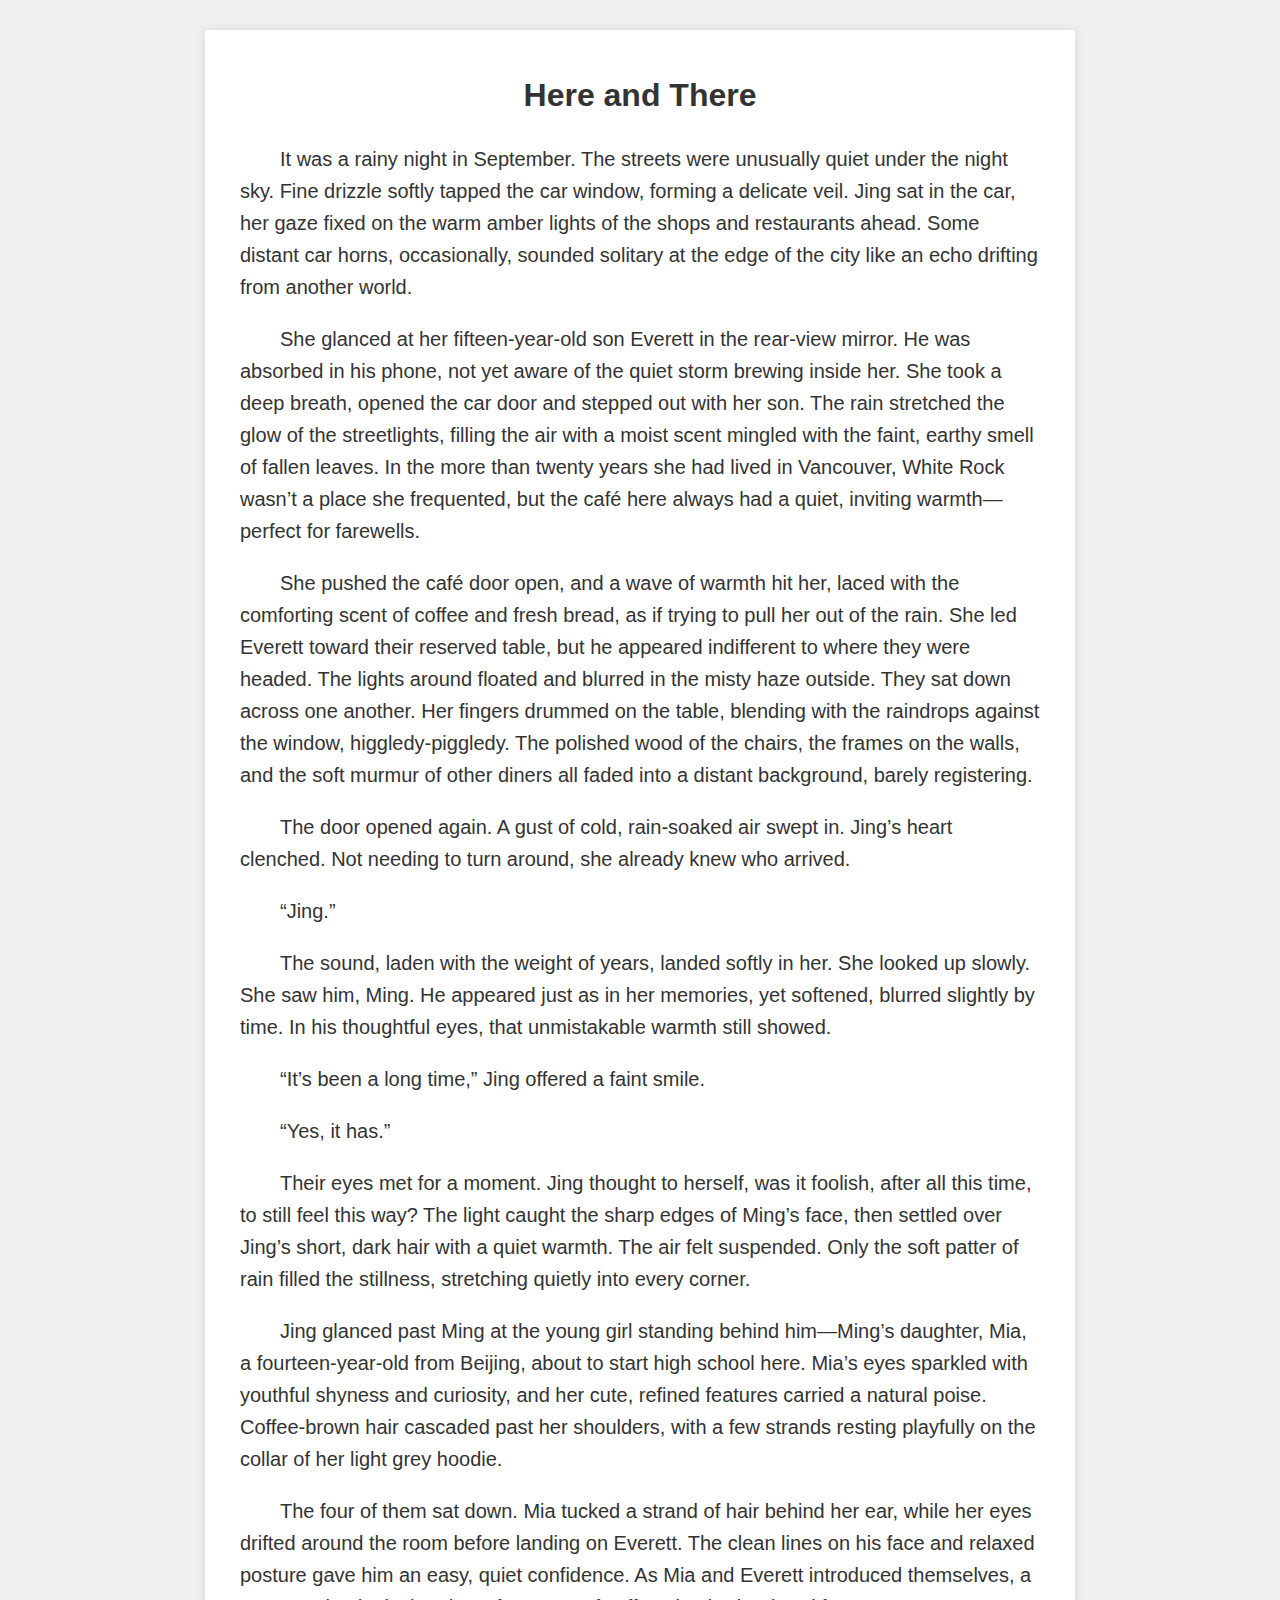
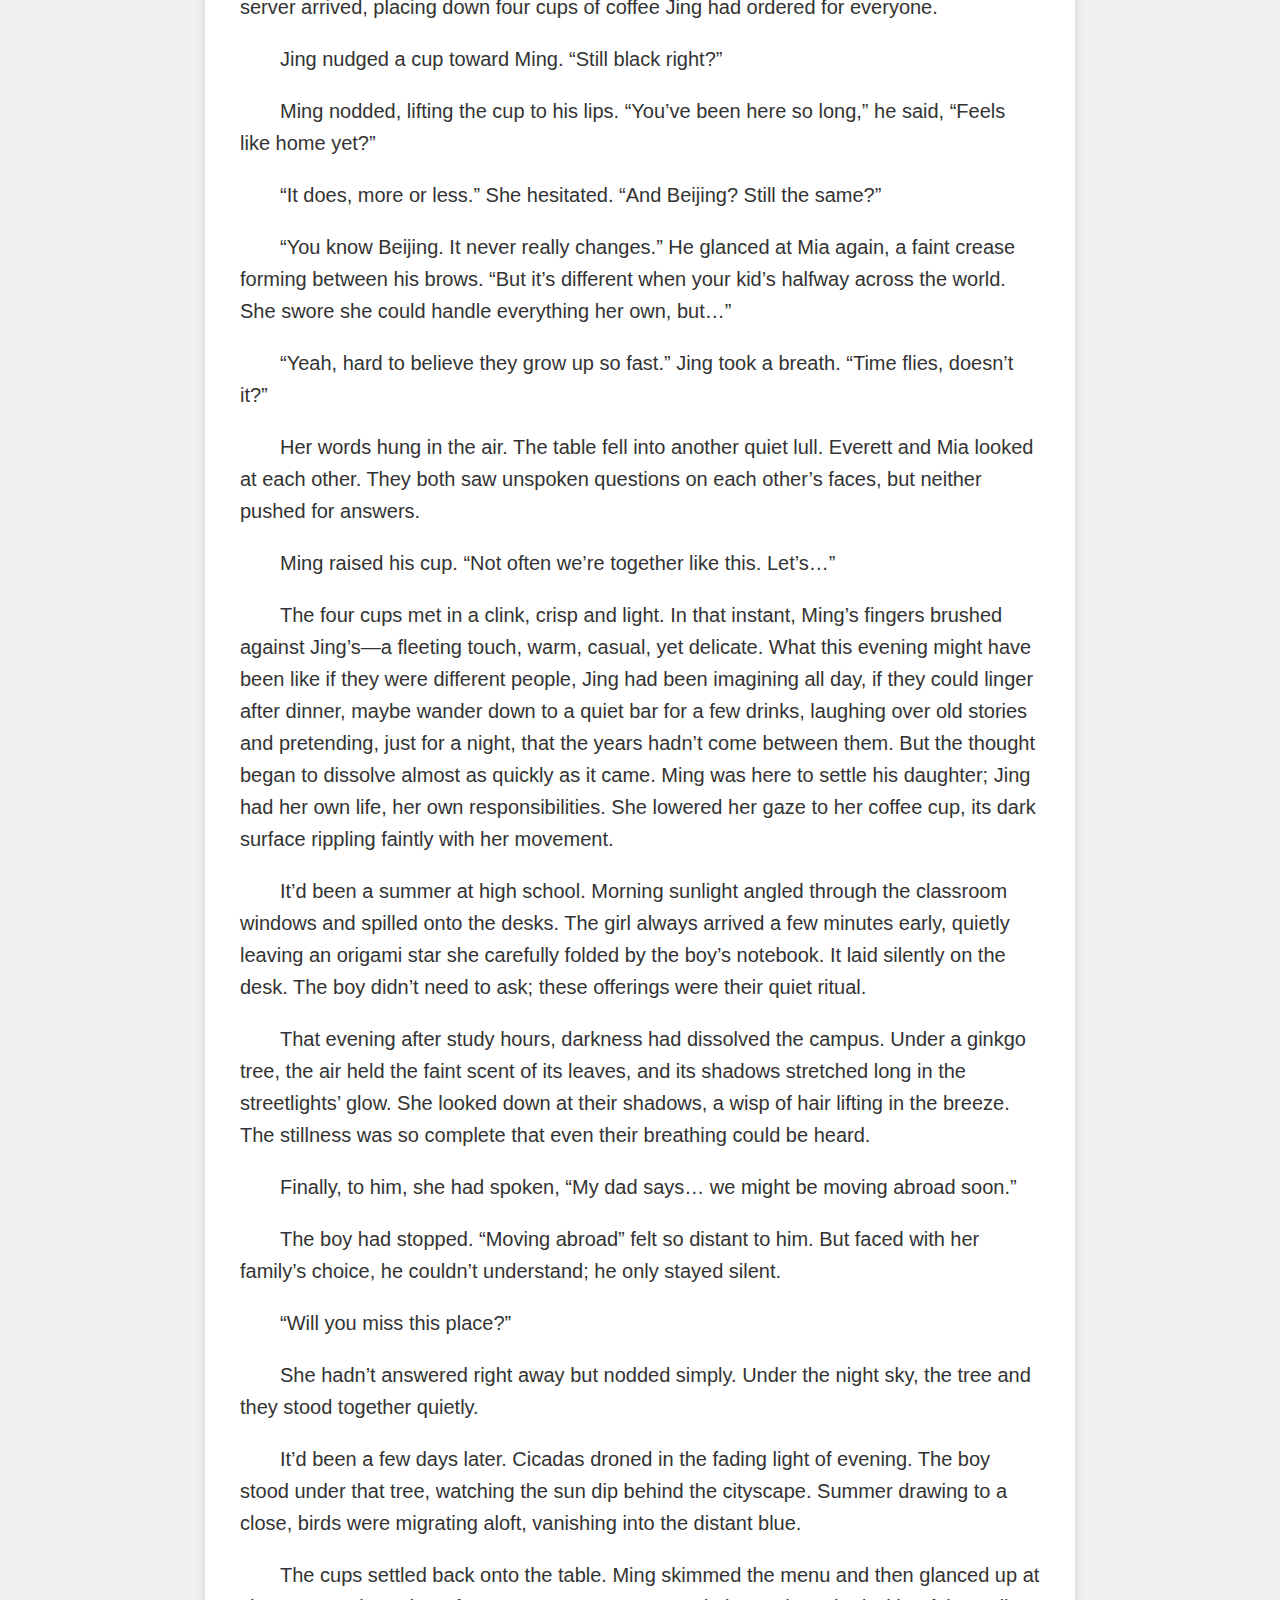
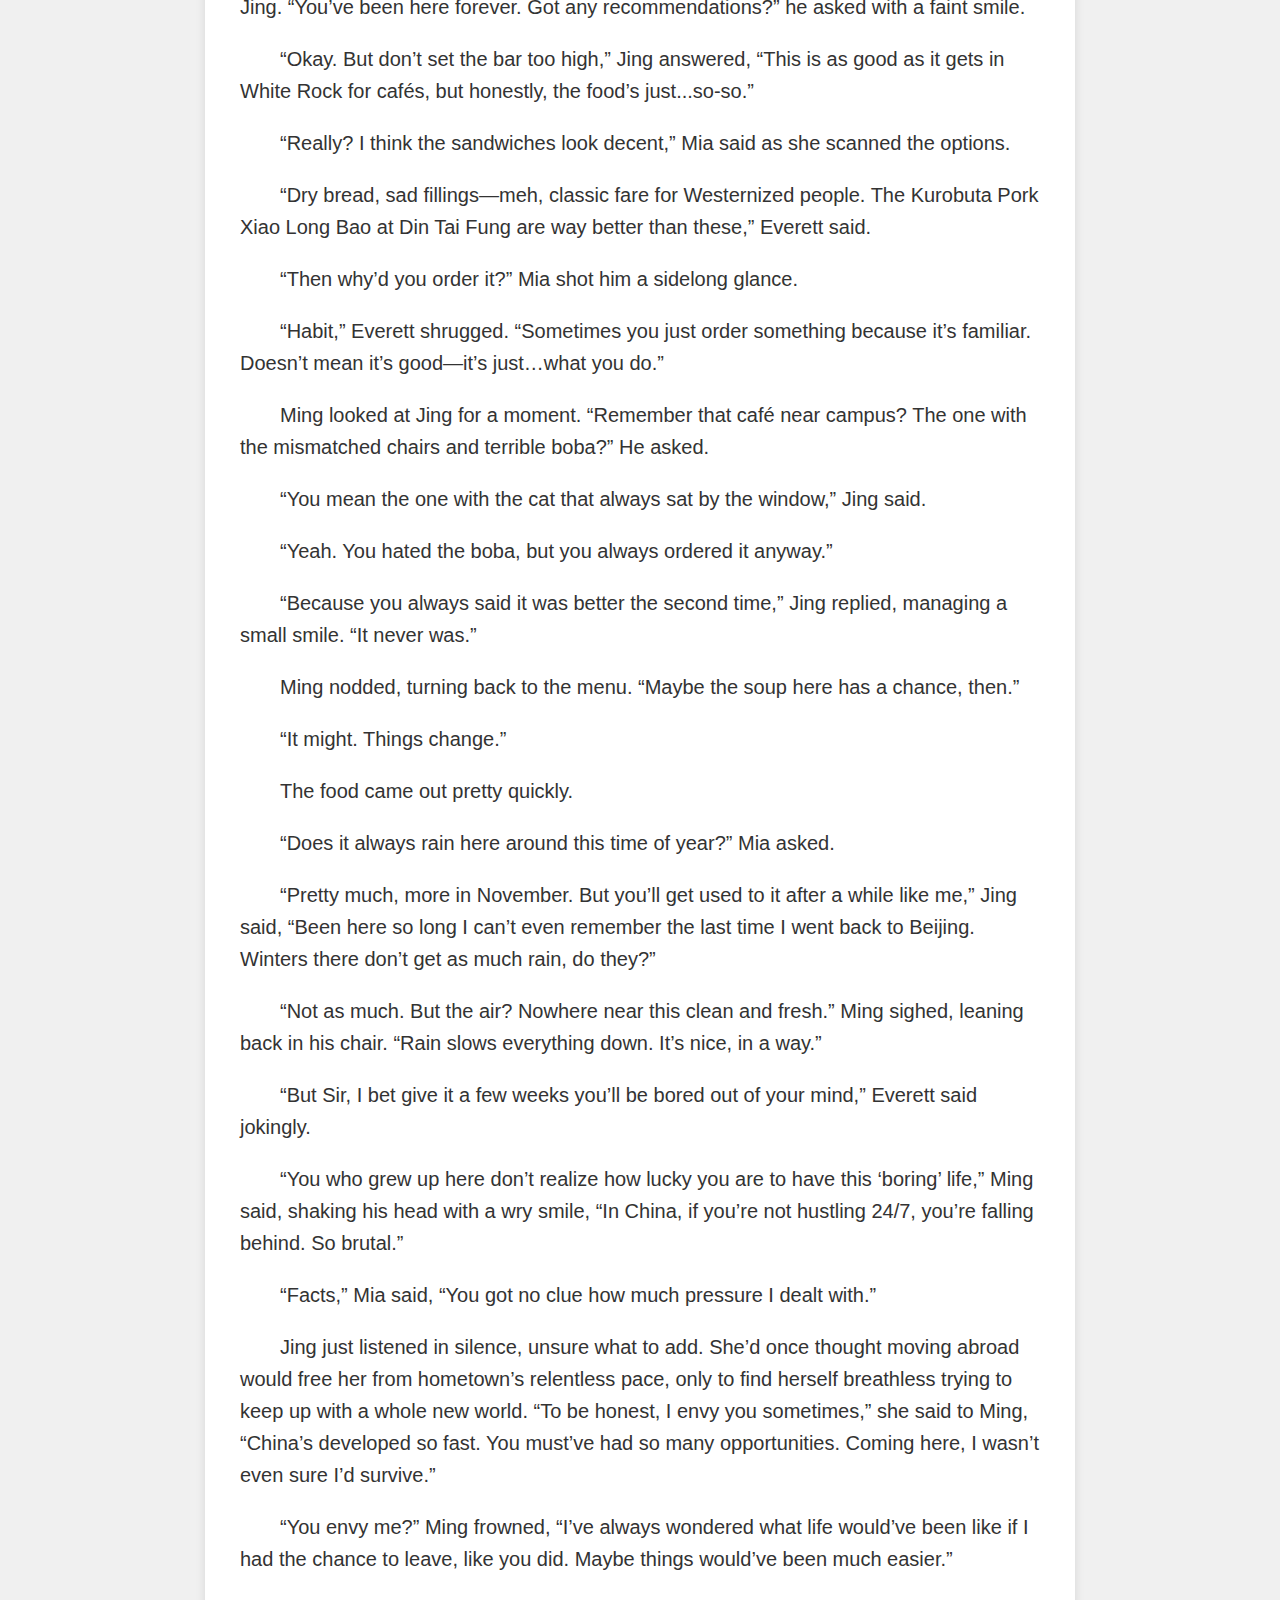
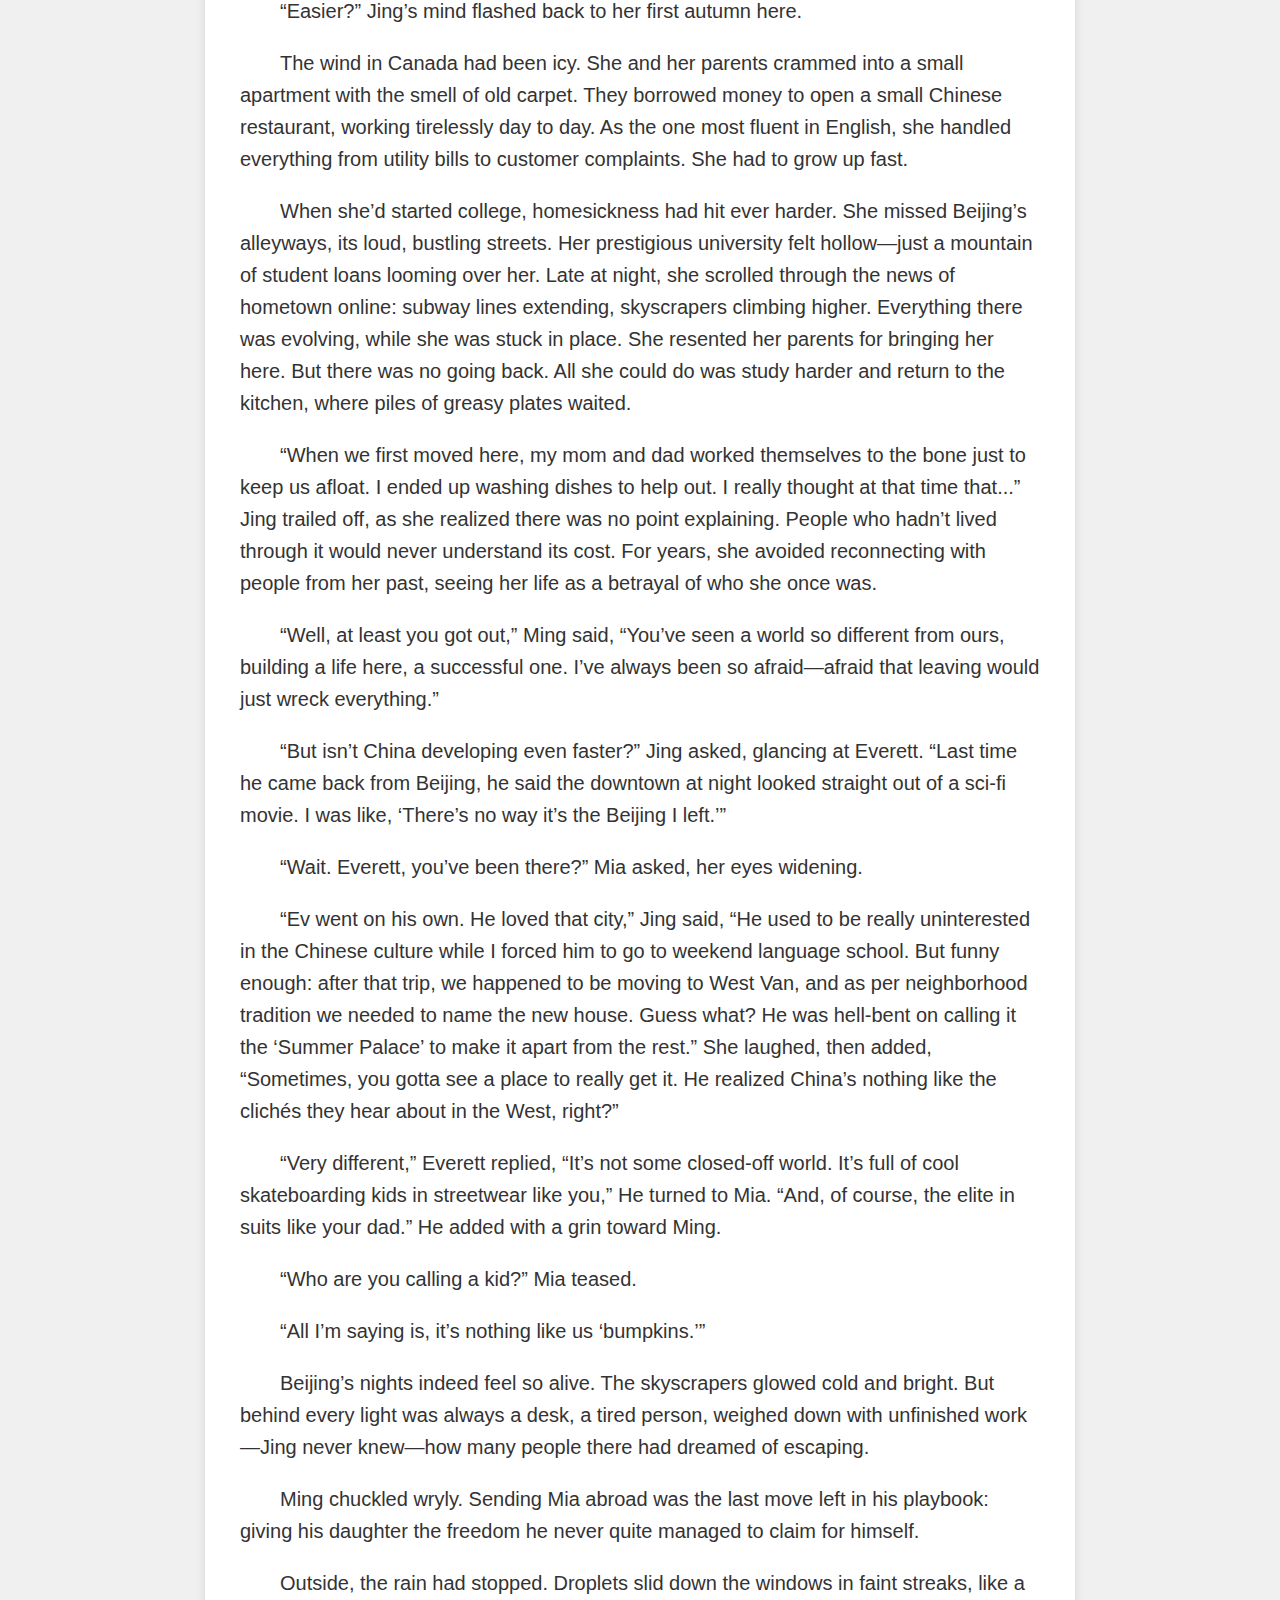
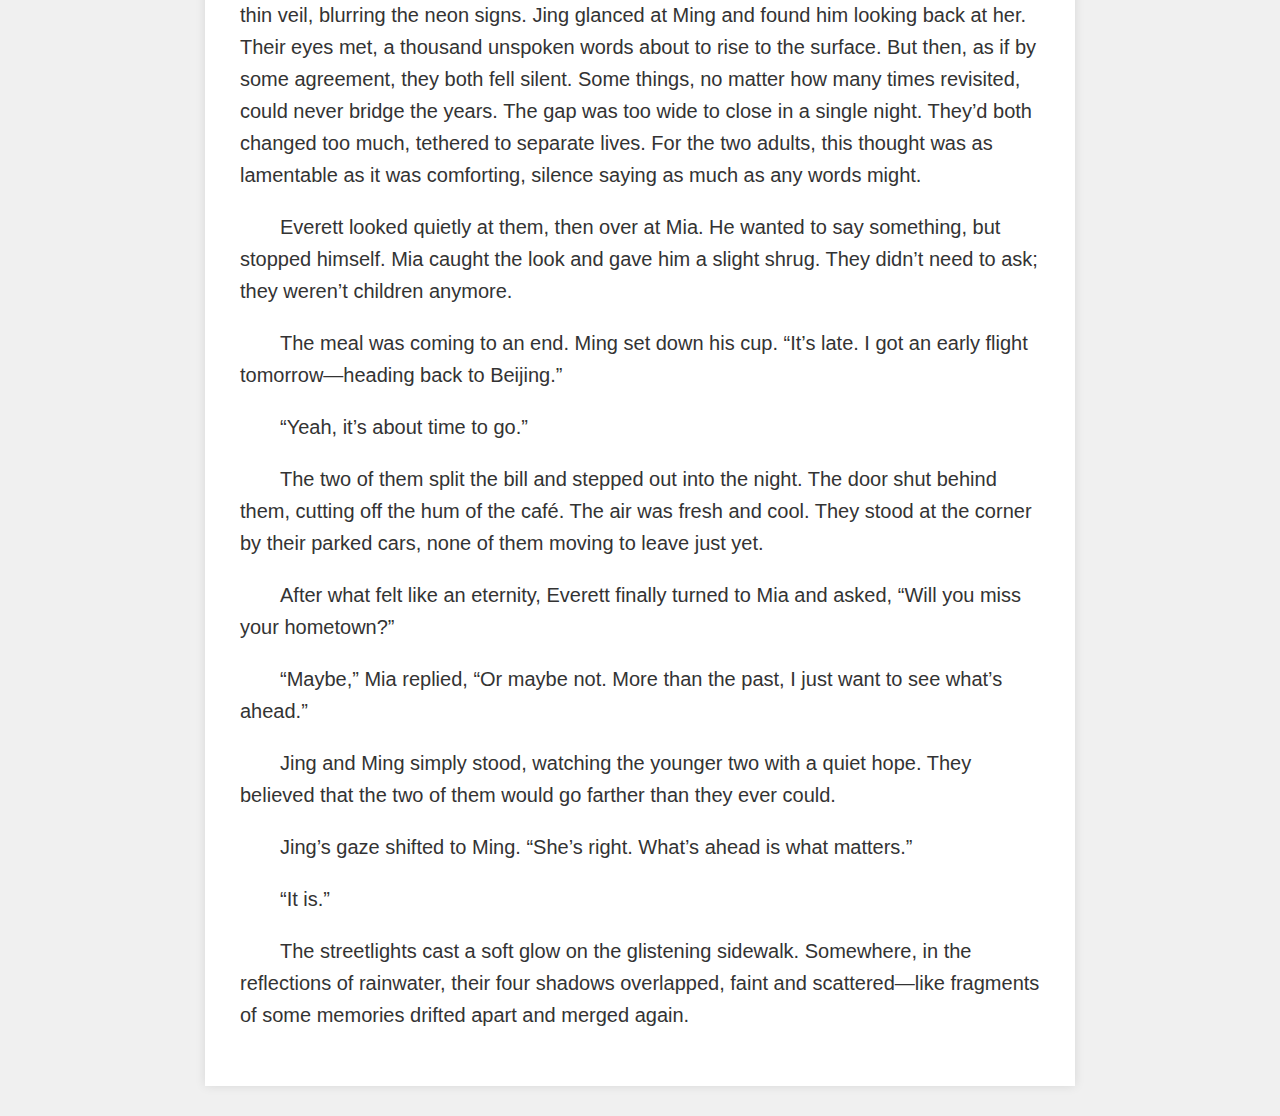
<file: here-and-there/index.html>
<!DOCTYPE html>
<html lang="en">
<head>
  <meta charset="UTF-8">
  <title>Here and There</title>
  <style>
    body {
      margin: 0;
      font-family: Arial, sans-serif;
      line-height: 1.6;
      background-color: #f0f0f0;
      color: #333;
    }
    .container {
      max-width: 800px;
      margin: 30px auto;
      background-color: #fff;
      padding: 40px 35px 35px;
      box-shadow: 0 0 10px rgba(0,0,0,0.1);
    }
    h1 {
      text-align: center;
      margin-top: 0;
    }
    p {
      font-size: 20px;
      margin-bottom: 1em;
      text-indent: 2em;
    }
  </style>
</head>
<body>

  <div class="container">
    <h1>Here and There</h1>

    <p>It was a rainy night in September. The streets were unusually quiet under the night sky. Fine drizzle softly tapped the car window, forming a delicate veil. Jing sat in the car, her gaze fixed on the warm amber lights of the shops and restaurants ahead. Some distant car horns, occasionally, sounded solitary at the edge of the city like an echo drifting from another world.</p>

    <p>She glanced at her fifteen-year-old son Everett in the rear-view mirror. He was absorbed in his phone, not yet aware of the quiet storm brewing inside her. She took a deep breath, opened the car door and stepped out with her son. The rain stretched the glow of the streetlights, filling the air with a moist scent mingled with the faint, earthy smell of fallen leaves. In the more than twenty years she had lived in Vancouver, White Rock wasn’t a place she frequented, but the café here always had a quiet, inviting warmth—perfect for farewells.</p>

    <p>She pushed the café door open, and a wave of warmth hit her, laced with the comforting scent of coffee and fresh bread, as if trying to pull her out of the rain. She led Everett toward their reserved table, but he appeared indifferent to where they were headed. The lights around floated and blurred in the misty haze outside. They sat down across one another. Her fingers drummed on the table, blending with the raindrops against the window, higgledy-piggledy. The polished wood of the chairs, the frames on the walls, and the soft murmur of other diners all faded into a distant background, barely registering.</p>

    <p>The door opened again. A gust of cold, rain-soaked air swept in. Jing’s heart clenched. Not needing to turn around, she already knew who arrived.</p>

    <p>“Jing.”</p>

    <p>The sound, laden with the weight of years, landed softly in her. She looked up slowly. She saw him, Ming. He appeared just as in her memories, yet softened, blurred slightly by time. In his thoughtful eyes, that unmistakable warmth still showed.</p>

    <p>“It’s been a long time,” Jing offered a faint smile.</p>

    <p>“Yes, it has.”</p>

    <p>Their eyes met for a moment. Jing thought to herself, was it foolish, after all this time, to still feel this way? The light caught the sharp edges of Ming’s face, then settled over Jing’s short, dark hair with a quiet warmth. The air felt suspended. Only the soft patter of rain filled the stillness, stretching quietly into every corner.</p>

    <p>Jing glanced past Ming at the young girl standing behind him—Ming’s daughter, Mia, a fourteen-year-old from Beijing, about to start high school here. Mia’s eyes sparkled with youthful shyness and curiosity, and her cute, refined features carried a natural poise. Coffee-brown hair cascaded past her shoulders, with a few strands resting playfully on the collar of her light grey hoodie.</p>

    <p>The four of them sat down. Mia tucked a strand of hair behind her ear, while her eyes drifted around the room before landing on Everett. The clean lines on his face and relaxed posture gave him an easy, quiet confidence. As Mia and Everett introduced themselves, a server arrived, placing down four cups of coffee Jing had ordered for everyone.</p>

    <p>Jing nudged a cup toward Ming. “Still black right?”</p>

    <p>Ming nodded, lifting the cup to his lips. “You’ve been here so long,” he said, “Feels like home yet?”</p>

    <p>“It does, more or less.” She hesitated. “And Beijing? Still the same?”</p>

    <p>“You know Beijing. It never really changes.” He glanced at Mia again, a faint crease forming between his brows. “But it’s different when your kid’s halfway across the world. She swore she could handle everything her own, but…”</p>

    <p>“Yeah, hard to believe they grow up so fast.” Jing took a breath. “Time flies, doesn’t it?”</p>

    <p>Her words hung in the air. The table fell into another quiet lull. Everett and Mia looked at each other. They both saw unspoken questions on each other’s faces, but neither pushed for answers.</p>

    <p>Ming raised his cup. “Not often we’re together like this. Let’s…”</p>

    <p>The four cups met in a clink, crisp and light. In that instant, Ming’s fingers brushed against Jing’s—a fleeting touch, warm, casual, yet delicate. What this evening might have been like if they were different people, Jing had been imagining all day, if they could linger after dinner, maybe wander down to a quiet bar for a few drinks, laughing over old stories and pretending, just for a night, that the years hadn’t come between them. But the thought began to dissolve almost as quickly as it came. Ming was here to settle his daughter; Jing had her own life, her own responsibilities. She lowered her gaze to her coffee cup, its dark surface rippling faintly with her movement.</p>

    <p>It’d been a summer at high school. Morning sunlight angled through the classroom windows and spilled onto the desks. The girl always arrived a few minutes early, quietly leaving an origami star she carefully folded by the boy’s notebook. It laid silently on the desk. The boy didn’t need to ask; these offerings were their quiet ritual.</p>

    <p>That evening after study hours, darkness had dissolved the campus. Under a ginkgo tree, the air held the faint scent of its leaves, and its shadows stretched long in the streetlights’ glow. She looked down at their shadows, a wisp of hair lifting in the breeze. The stillness was so complete that even their breathing could be heard.</p>

    <p>Finally, to him, she had spoken, “My dad says… we might be moving abroad soon.”</p>

    <p>The boy had stopped. “Moving abroad” felt so distant to him. But faced with her family’s choice, he couldn’t understand; he only stayed silent.</p>

    <p>“Will you miss this place?”</p>

    <p>She hadn’t answered right away but nodded simply. Under the night sky, the tree and they stood together quietly.</p>

    <p>It’d been a few days later. Cicadas droned in the fading light of evening. The boy stood under that tree, watching the sun dip behind the cityscape. Summer drawing to a close, birds were migrating aloft, vanishing into the distant blue.</p>

    <p>The cups settled back onto the table. Ming skimmed the menu and then glanced up at Jing. “You’ve been here forever. Got any recommendations?” he asked with a faint smile.</p>

    <p>“Okay. But don’t set the bar too high,” Jing answered, “This is as good as it gets in White Rock for cafés, but honestly, the food’s just...so-so.”</p>

    <p>“Really? I think the sandwiches look decent,” Mia said as she scanned the options.</p>

    <p>“Dry bread, sad fillings—meh, classic fare for Westernized people. The Kurobuta Pork Xiao Long Bao at Din Tai Fung are way better than these,” Everett said.</p>

    <p>“Then why’d you order it?” Mia shot him a sidelong glance.</p>

    <p>“Habit,” Everett shrugged. “Sometimes you just order something because it’s familiar. Doesn’t mean it’s good—it’s just…what you do.”</p>

    <p>Ming looked at Jing for a moment. “Remember that café near campus? The one with the mismatched chairs and terrible boba?” He asked.</p>

    <p>“You mean the one with the cat that always sat by the window,” Jing said.</p>

    <p>“Yeah. You hated the boba, but you always ordered it anyway.”</p>

    <p>“Because you always said it was better the second time,” Jing replied, managing a small smile. “It never was.”</p>

    <p>Ming nodded, turning back to the menu. “Maybe the soup here has a chance, then.”</p>

    <p>“It might. Things change.”</p>

    <p>The food came out pretty quickly.</p>

    <p>“Does it always rain here around this time of year?” Mia asked.</p>

    <p>“Pretty much, more in November. But you’ll get used to it after a while like me,” Jing said, “Been here so long I can’t even remember the last time I went back to Beijing. Winters there don’t get as much rain, do they?”</p>

    <p>“Not as much. But the air? Nowhere near this clean and fresh.” Ming sighed, leaning back in his chair. “Rain slows everything down. It’s nice, in a way.”</p>

    <p>“But Sir, I bet give it a few weeks you’ll be bored out of your mind,” Everett said jokingly.</p>

    <p>“You who grew up here don’t realize how lucky you are to have this ‘boring’ life,” Ming said, shaking his head with a wry smile, “In China, if you’re not hustling 24/7, you’re falling behind. So brutal.”</p>

    <p>“Facts,” Mia said, “You got no clue how much pressure I dealt with.”</p>

    <p>Jing just listened in silence, unsure what to add. She’d once thought moving abroad would free her from hometown’s relentless pace, only to find herself breathless trying to keep up with a whole new world. “To be honest, I envy you sometimes,” she said to Ming, “China’s developed so fast. You must’ve had so many opportunities. Coming here, I wasn’t even sure I’d survive.”</p>

    <p>“You envy me?” Ming frowned, “I’ve always wondered what life would’ve been like if I had the chance to leave, like you did. Maybe things would’ve been much easier.”</p>

    <p>“Easier?” Jing’s mind flashed back to her first autumn here.</p>

    <p>The wind in Canada had been icy. She and her parents crammed into a small apartment with the smell of old carpet. They borrowed money to open a small Chinese restaurant, working tirelessly day to day. As the one most fluent in English, she handled everything from utility bills to customer complaints. She had to grow up fast.</p>

    <p>When she’d started college, homesickness had hit ever harder. She missed Beijing’s alleyways, its loud, bustling streets. Her prestigious university felt hollow—just a mountain of student loans looming over her. Late at night, she scrolled through the news of hometown online: subway lines extending, skyscrapers climbing higher. Everything there was evolving, while she was stuck in place. She resented her parents for bringing her here. But there was no going back. All she could do was study harder and return to the kitchen, where piles of greasy plates waited.</p>

    <p>“When we first moved here, my mom and dad worked themselves to the bone just to keep us afloat. I ended up washing dishes to help out. I really thought at that time that...” Jing trailed off, as she realized there was no point explaining. People who hadn’t lived through it would never understand its cost. For years, she avoided reconnecting with people from her past, seeing her life as a betrayal of who she once was.</p>

    <p>“Well, at least you got out,” Ming said, “You’ve seen a world so different from ours, building a life here, a successful one. I’ve always been so afraid—afraid that leaving would just wreck everything.”</p>

    <p>“But isn’t China developing even faster?” Jing asked, glancing at Everett. “Last time he came back from Beijing, he said the downtown at night looked straight out of a sci-fi movie. I was like, ‘There’s no way it’s the Beijing I left.’”</p>

    <p>“Wait. Everett, you’ve been there?” Mia asked, her eyes widening.</p>

    <p>“Ev went on his own. He loved that city,” Jing said, “He used to be really uninterested in the Chinese culture while I forced him to go to weekend language school. But funny enough: after that trip, we happened to be moving to West Van, and as per neighborhood tradition we needed to name the new house. Guess what? He was hell-bent on calling it the ‘Summer Palace’ to make it apart from the rest.” She laughed, then added, “Sometimes, you gotta see a place to really get it. He realized China’s nothing like the clichés they hear about in the West, right?”</p>

    <p>“Very different,” Everett replied, “It’s not some closed-off world. It’s full of cool skateboarding kids in streetwear like you,” He turned to Mia. “And, of course, the elite in suits like your dad.” He added with a grin toward Ming.</p>

    <p>“Who are you calling a kid?” Mia teased.</p>

    <p>“All I’m saying is, it’s nothing like us ‘bumpkins.’”</p>

    <p>Beijing’s nights indeed feel so alive. The skyscrapers glowed cold and bright. But behind every light was always a desk, a tired person, weighed down with unfinished work—Jing never knew—how many people there had dreamed of escaping.</p>

    <p>Ming chuckled wryly. Sending Mia abroad was the last move left in his playbook: giving his daughter the freedom he never quite managed to claim for himself.</p>

    <p>Outside, the rain had stopped. Droplets slid down the windows in faint streaks, like a thin veil, blurring the neon signs. Jing glanced at Ming and found him looking back at her. Their eyes met, a thousand unspoken words about to rise to the surface. But then, as if by some agreement, they both fell silent. Some things, no matter how many times revisited, could never bridge the years. The gap was too wide to close in a single night. They’d both changed too much, tethered to separate lives. For the two adults, this thought was as lamentable as it was comforting, silence saying as much as any words might.</p>

    <p>Everett looked quietly at them, then over at Mia. He wanted to say something, but stopped himself. Mia caught the look and gave him a slight shrug. They didn’t need to ask; they weren’t children anymore.</p>

    <p>The meal was coming to an end. Ming set down his cup. “It’s late. I got an early flight tomorrow—heading back to Beijing.”</p>

    <p>“Yeah, it’s about time to go.”</p>

    <p>The two of them split the bill and stepped out into the night. The door shut behind them, cutting off the hum of the café. The air was fresh and cool. They stood at the corner by their parked cars, none of them moving to leave just yet.</p>

    <p>After what felt like an eternity, Everett finally turned to Mia and asked, “Will you miss your hometown?”</p>

    <p>“Maybe,” Mia replied, “Or maybe not. More than the past, I just want to see what’s ahead.”</p>

    <p>Jing and Ming simply stood, watching the younger two with a quiet hope. They believed that the two of them would go farther than they ever could.</p>

    <p>Jing’s gaze shifted to Ming. “She’s right. What’s ahead is what matters.”</p>

    <p>“It is.”</p>

    <p>The streetlights cast a soft glow on the glistening sidewalk. Somewhere, in the reflections of rainwater, their four shadows overlapped, faint and scattered—like fragments of some memories drifted apart and merged again.</p>
  </div>

</body>
</html>
</file>
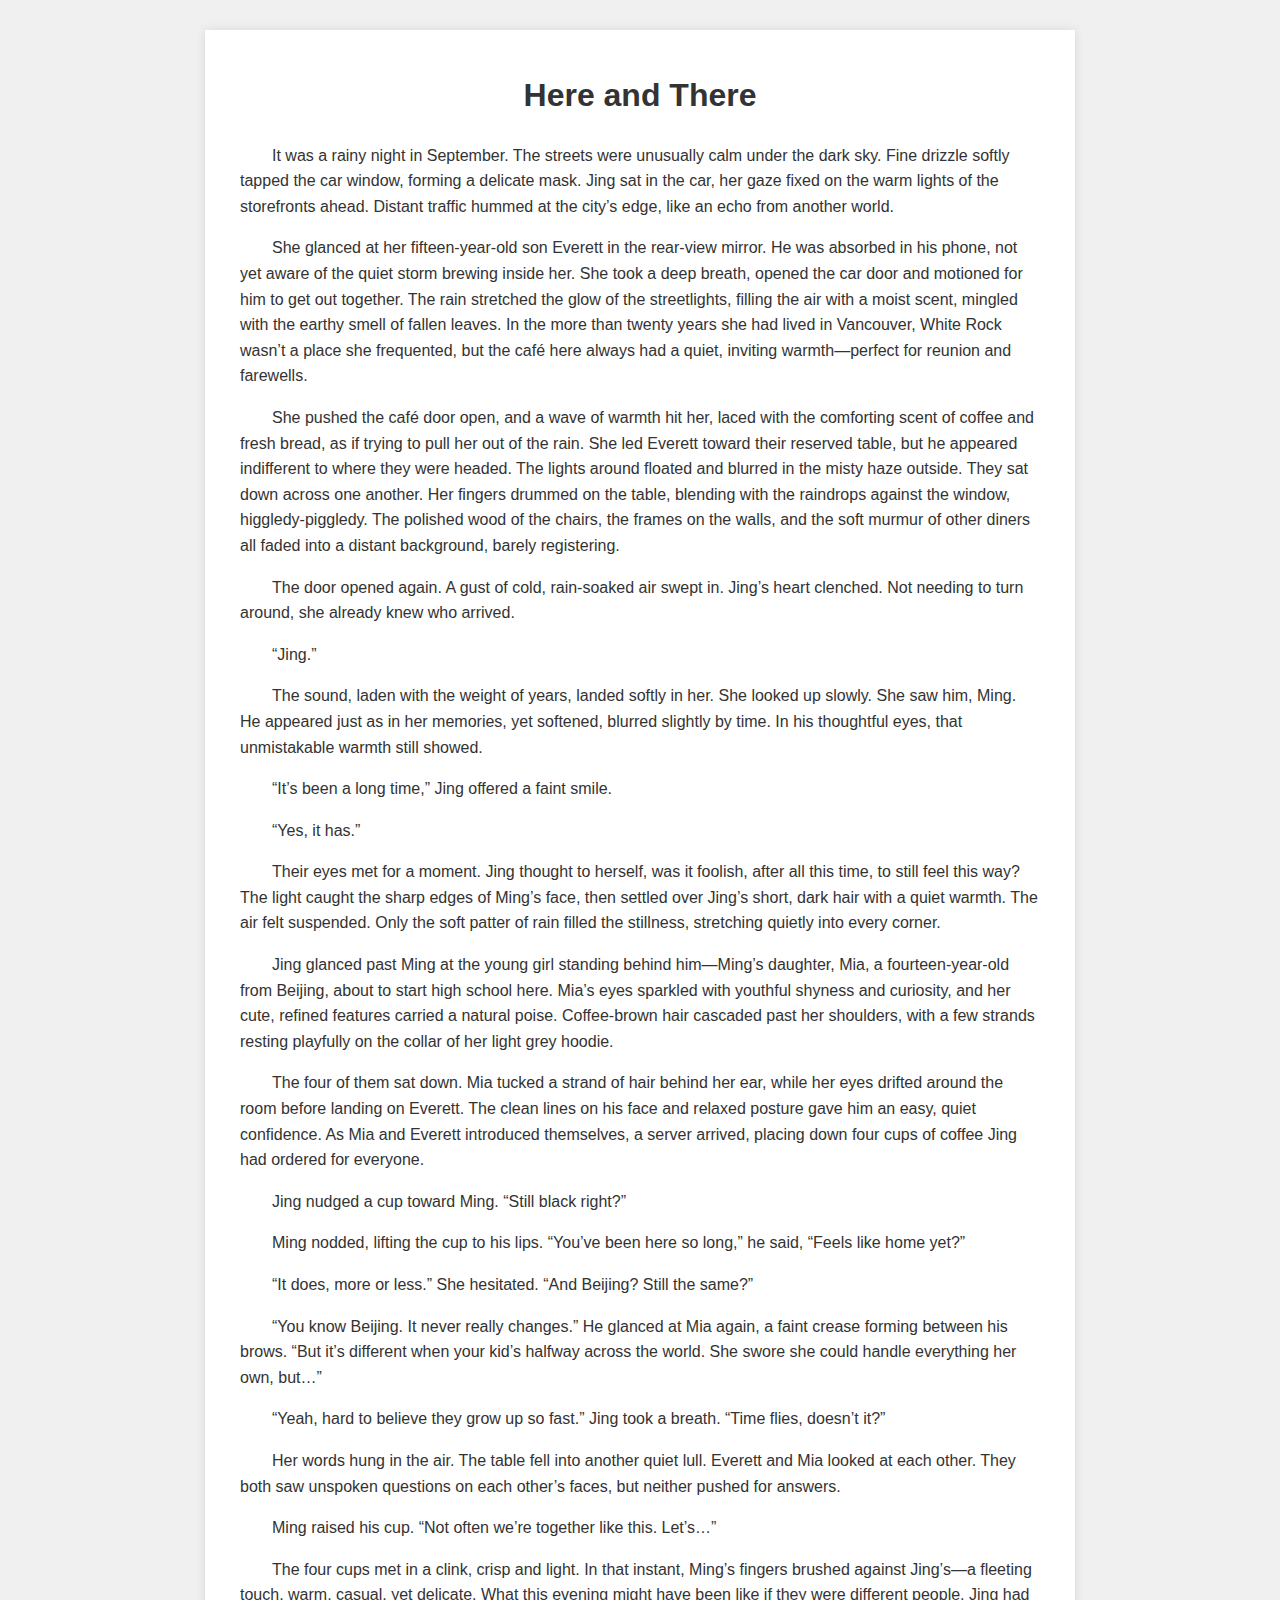
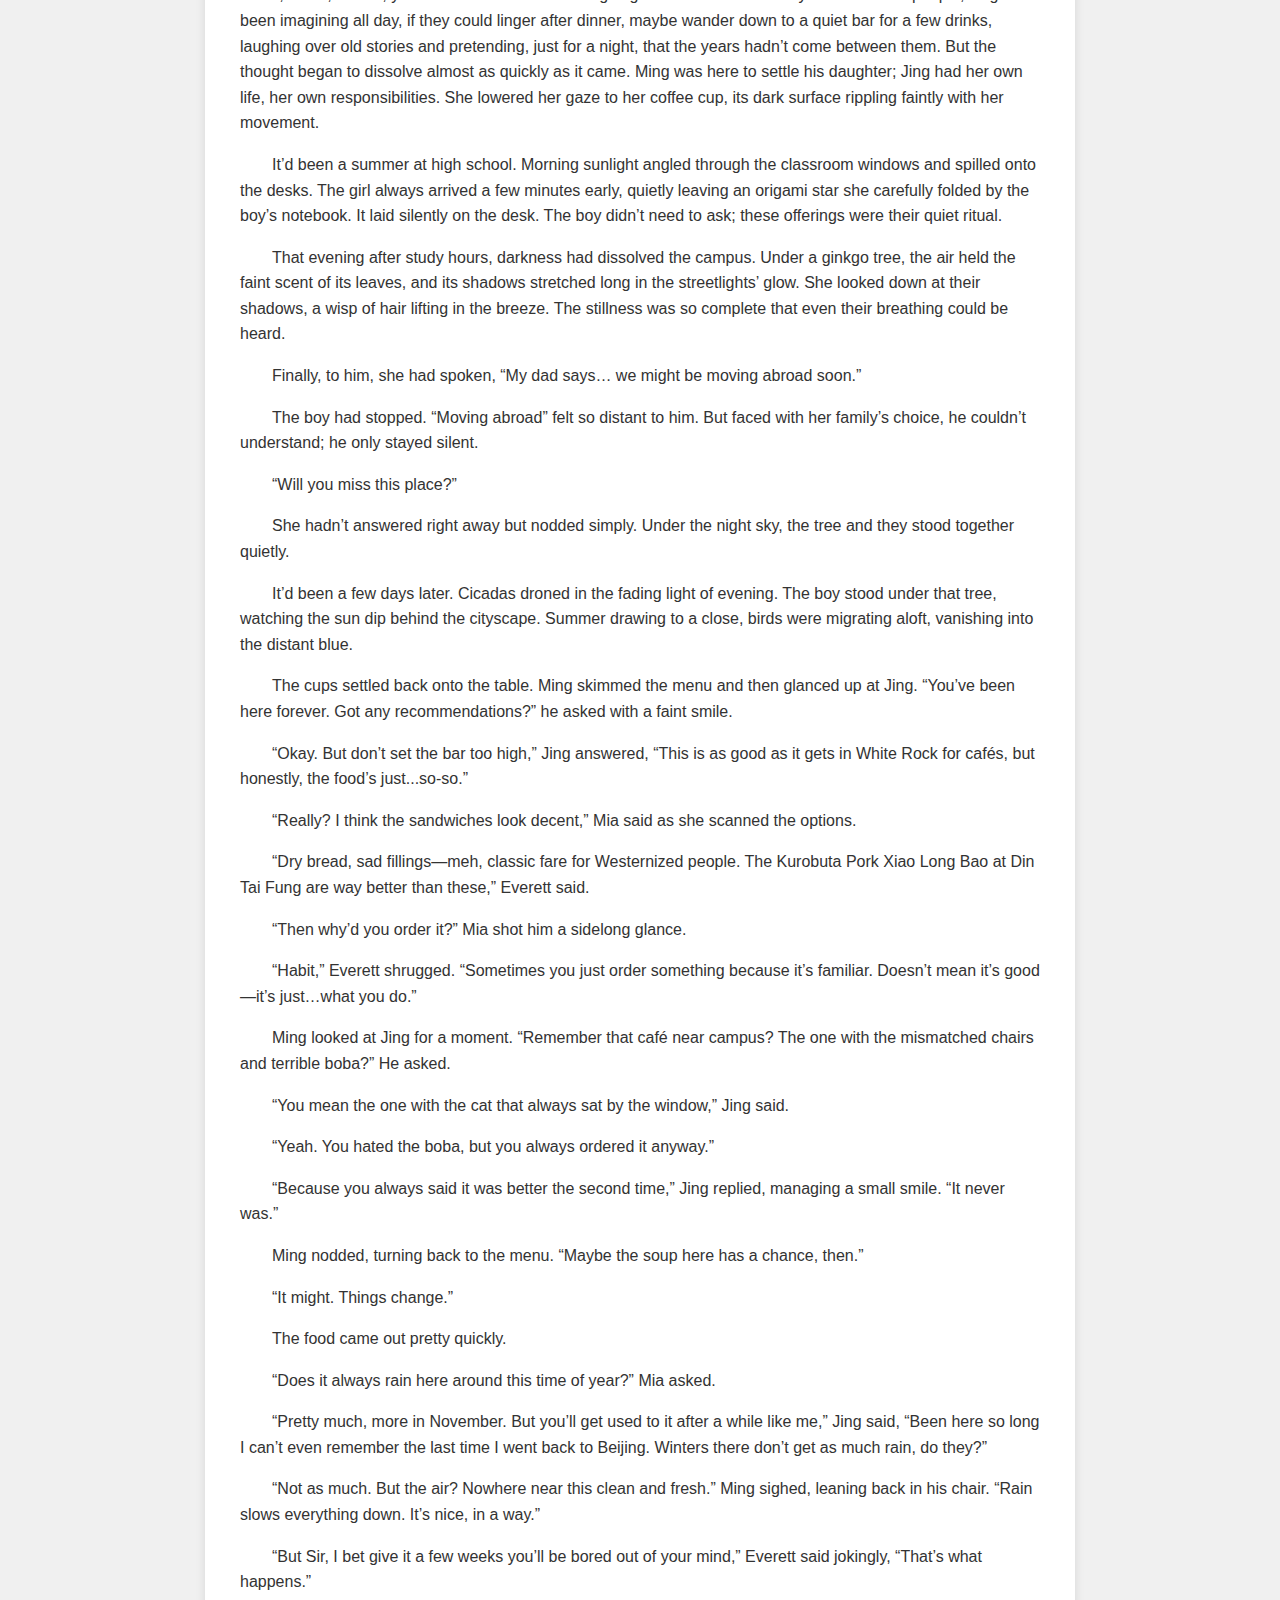
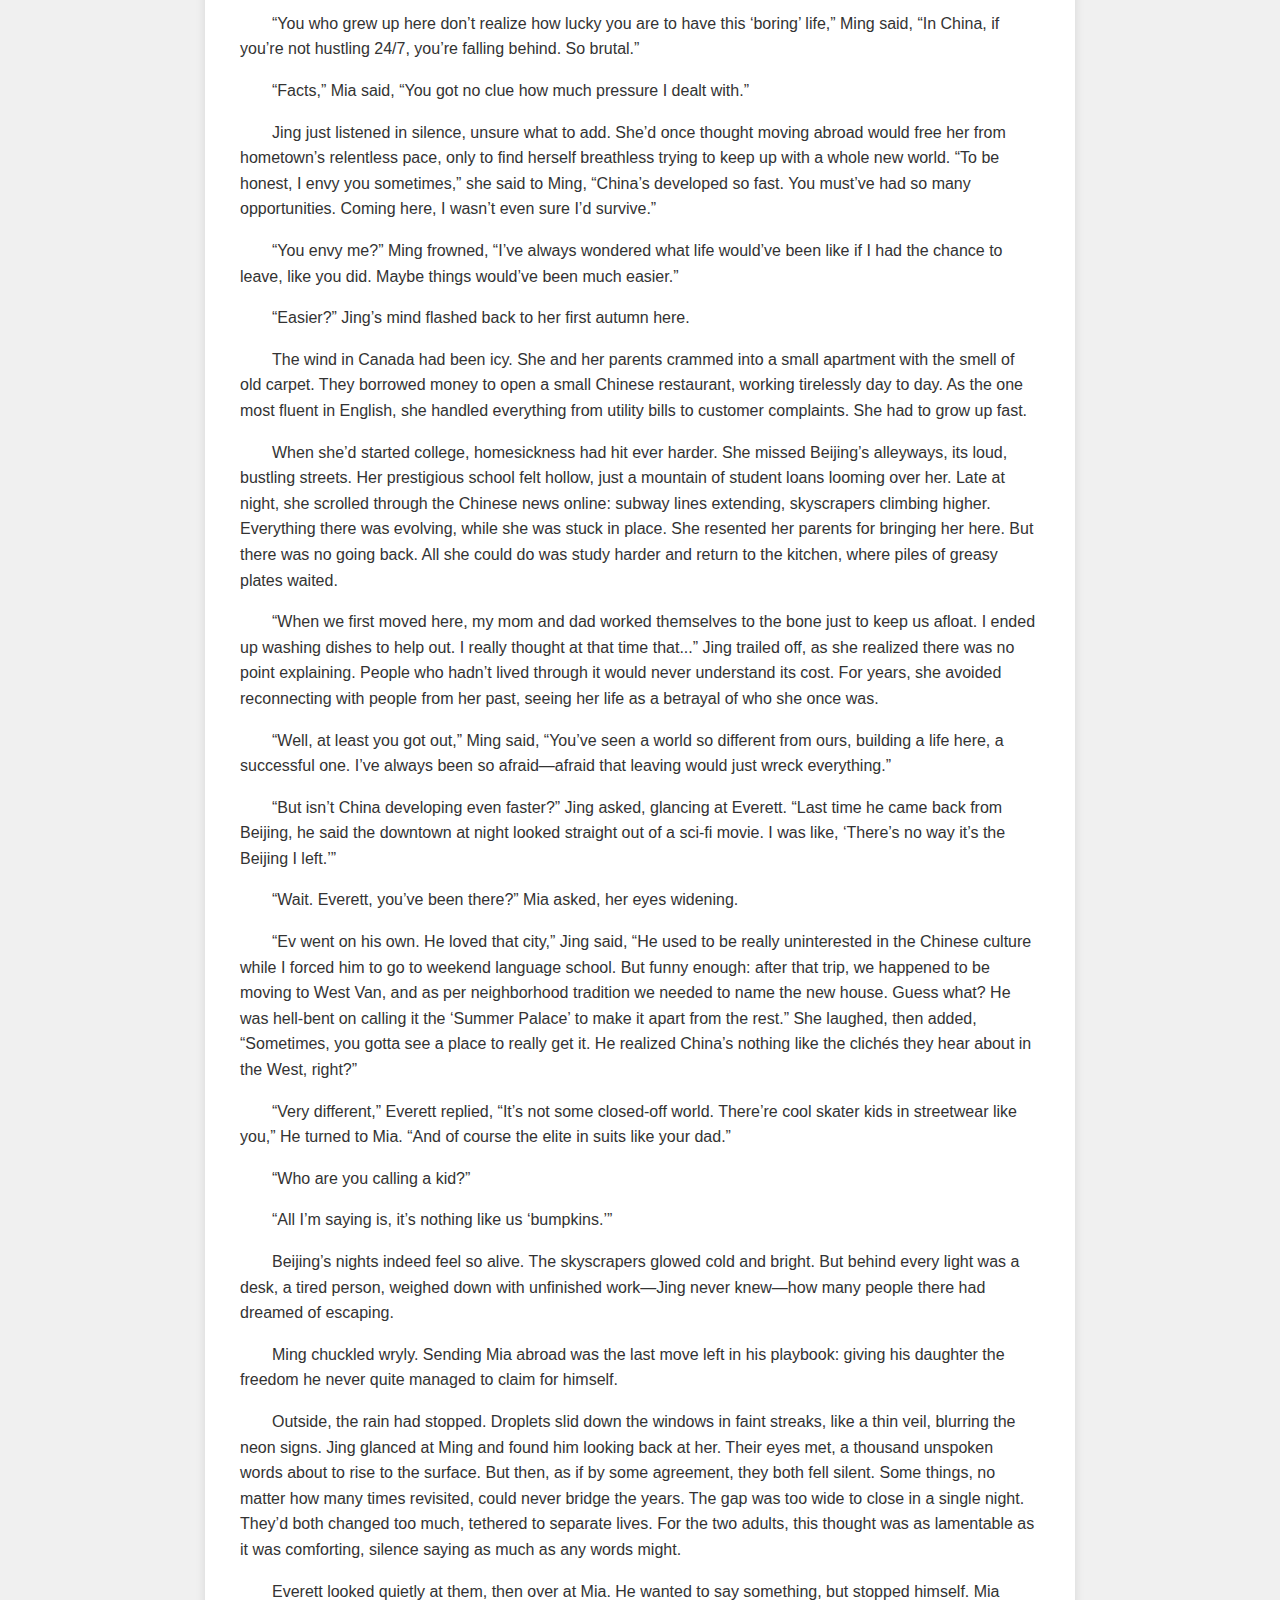
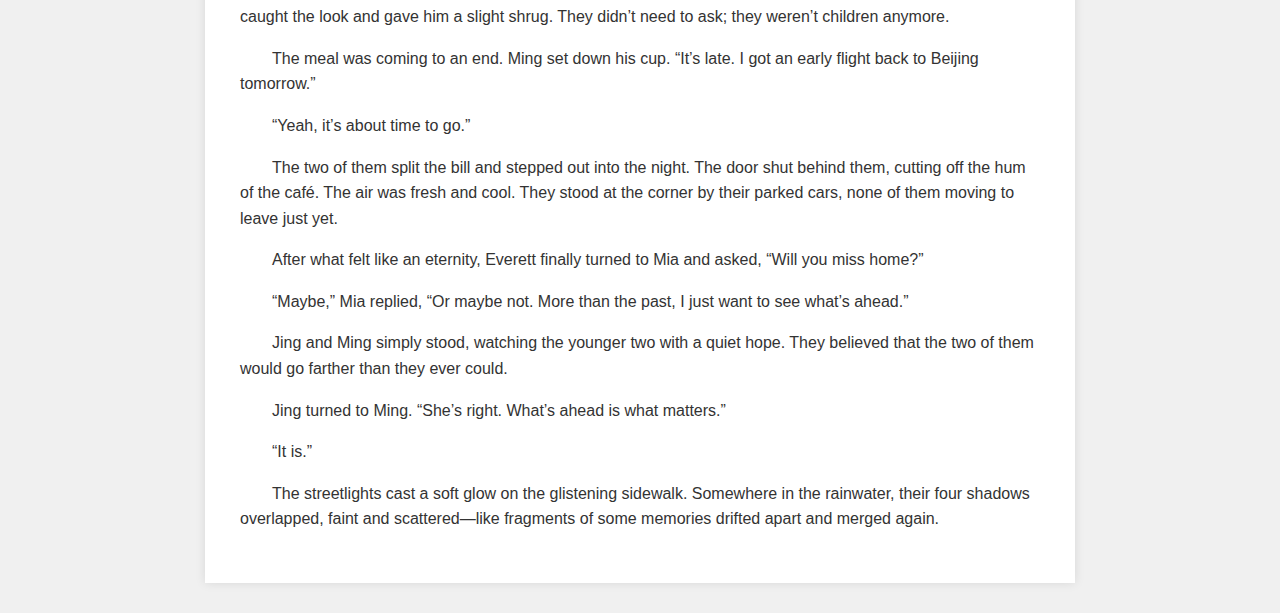
<file: literature/here-and-there/index.html>
<!DOCTYPE html>
<html lang="en">
<head>
  <meta charset="UTF-8">
  <title>Here and There</title>
  <style>
    body {
      margin: 0;
      font-family: Arial, sans-serif;
      line-height: 1.6;
      background-color: #f0f0f0;
      color: #333;
    }
    .container {
      max-width: 800px;
      margin: 30px auto;
      background-color: #fff;
      padding: 40px 35px 35px;
      box-shadow: 0 0 10px rgba(0,0,0,0.1);
    }
    h1 {
      text-align: center;
      margin-top: 0;
    }
    p {
      margin-bottom: 1em;
      text-indent: 2em;
    }
  </style>
</head>
<body>

  <div class="container">
    <h1>Here and There</h1>

    <p>It was a rainy night in September. The streets were unusually calm under the dark sky. Fine drizzle softly tapped the car window, forming a delicate mask. Jing sat in the car, her gaze fixed on the warm lights of the storefronts ahead. Distant traffic hummed at the city’s edge, like an echo from another world.</p>

    <p>She glanced at her fifteen-year-old son Everett in the rear-view mirror. He was absorbed in his phone, not yet aware of the quiet storm brewing inside her. She took a deep breath, opened the car door and motioned for him to get out together. The rain stretched the glow of the streetlights, filling the air with a moist scent, mingled with the earthy smell of fallen leaves. In the more than twenty years she had lived in Vancouver, White Rock wasn’t a place she frequented, but the café here always had a quiet, inviting warmth—perfect for reunion and farewells.</p>

    <p>She pushed the café door open, and a wave of warmth hit her, laced with the comforting scent of coffee and fresh bread, as if trying to pull her out of the rain. She led Everett toward their reserved table, but he appeared indifferent to where they were headed. The lights around floated and blurred in the misty haze outside. They sat down across one another. Her fingers drummed on the table, blending with the raindrops against the window, higgledy-piggledy. The polished wood of the chairs, the frames on the walls, and the soft murmur of other diners all faded into a distant background, barely registering.</p>

    <p>The door opened again. A gust of cold, rain-soaked air swept in. Jing’s heart clenched. Not needing to turn around, she already knew who arrived.</p>

    <p>“Jing.”</p>

    <p>The sound, laden with the weight of years, landed softly in her. She looked up slowly. She saw him, Ming. He appeared just as in her memories, yet softened, blurred slightly by time. In his thoughtful eyes, that unmistakable warmth still showed.</p>

    <p>“It’s been a long time,” Jing offered a faint smile.</p>

    <p>“Yes, it has.”</p>

    <p>Their eyes met for a moment. Jing thought to herself, was it foolish, after all this time, to still feel this way? The light caught the sharp edges of Ming’s face, then settled over Jing’s short, dark hair with a quiet warmth. The air felt suspended. Only the soft patter of rain filled the stillness, stretching quietly into every corner.</p>

    <p>Jing glanced past Ming at the young girl standing behind him—Ming’s daughter, Mia, a fourteen-year-old from Beijing, about to start high school here. Mia’s eyes sparkled with youthful shyness and curiosity, and her cute, refined features carried a natural poise. Coffee-brown hair cascaded past her shoulders, with a few strands resting playfully on the collar of her light grey hoodie.</p>

    <p>The four of them sat down. Mia tucked a strand of hair behind her ear, while her eyes drifted around the room before landing on Everett. The clean lines on his face and relaxed posture gave him an easy, quiet confidence. As Mia and Everett introduced themselves, a server arrived, placing down four cups of coffee Jing had ordered for everyone.</p>

    <p>Jing nudged a cup toward Ming. “Still black right?”</p>

    <p>Ming nodded, lifting the cup to his lips. “You’ve been here so long,” he said, “Feels like home yet?”</p>

    <p>“It does, more or less.” She hesitated. “And Beijing? Still the same?”</p>

    <p>“You know Beijing. It never really changes.” He glanced at Mia again, a faint crease forming between his brows. “But it’s different when your kid’s halfway across the world. She swore she could handle everything her own, but…”</p>

    <p>“Yeah, hard to believe they grow up so fast.” Jing took a breath. “Time flies, doesn’t it?”</p>

    <p>Her words hung in the air. The table fell into another quiet lull. Everett and Mia looked at each other. They both saw unspoken questions on each other’s faces, but neither pushed for answers.</p>

    <p>Ming raised his cup. “Not often we’re together like this. Let’s…”</p>

    <p>The four cups met in a clink, crisp and light. In that instant, Ming’s fingers brushed against Jing’s—a fleeting touch, warm, casual, yet delicate. What this evening might have been like if they were different people, Jing had been imagining all day, if they could linger after dinner, maybe wander down to a quiet bar for a few drinks, laughing over old stories and pretending, just for a night, that the years hadn’t come between them. But the thought began to dissolve almost as quickly as it came. Ming was here to settle his daughter; Jing had her own life, her own responsibilities. She lowered her gaze to her coffee cup, its dark surface rippling faintly with her movement.</p>

    <p>It’d been a summer at high school. Morning sunlight angled through the classroom windows and spilled onto the desks. The girl always arrived a few minutes early, quietly leaving an origami star she carefully folded by the boy’s notebook. It laid silently on the desk. The boy didn’t need to ask; these offerings were their quiet ritual.</p>

    <p>That evening after study hours, darkness had dissolved the campus. Under a ginkgo tree, the air held the faint scent of its leaves, and its shadows stretched long in the streetlights’ glow. She looked down at their shadows, a wisp of hair lifting in the breeze. The stillness was so complete that even their breathing could be heard.</p>

    <p>Finally, to him, she had spoken, “My dad says… we might be moving abroad soon.”</p>

    <p>The boy had stopped. “Moving abroad” felt so distant to him. But faced with her family’s choice, he couldn’t understand; he only stayed silent.</p>

    <p>“Will you miss this place?”</p>

    <p>She hadn’t answered right away but nodded simply. Under the night sky, the tree and they stood together quietly.</p>

    <p>It’d been a few days later. Cicadas droned in the fading light of evening. The boy stood under that tree, watching the sun dip behind the cityscape. Summer drawing to a close, birds were migrating aloft, vanishing into the distant blue.</p>

    <p>The cups settled back onto the table. Ming skimmed the menu and then glanced up at Jing. “You’ve been here forever. Got any recommendations?” he asked with a faint smile.</p>

    <p>“Okay. But don’t set the bar too high,” Jing answered, “This is as good as it gets in White Rock for cafés, but honestly, the food’s just...so-so.”</p>

    <p>“Really? I think the sandwiches look decent,” Mia said as she scanned the options.</p>

    <p>“Dry bread, sad fillings—meh, classic fare for Westernized people. The Kurobuta Pork Xiao Long Bao at Din Tai Fung are way better than these,” Everett said.</p>

    <p>“Then why’d you order it?” Mia shot him a sidelong glance.</p>

    <p>“Habit,” Everett shrugged. “Sometimes you just order something because it’s familiar. Doesn’t mean it’s good—it’s just…what you do.”</p>

    <p>Ming looked at Jing for a moment. “Remember that café near campus? The one with the mismatched chairs and terrible boba?” He asked.</p>

    <p>“You mean the one with the cat that always sat by the window,” Jing said.</p>

    <p>“Yeah. You hated the boba, but you always ordered it anyway.”</p>

    <p>“Because you always said it was better the second time,” Jing replied, managing a small smile. “It never was.”</p>

    <p>Ming nodded, turning back to the menu. “Maybe the soup here has a chance, then.”</p>

    <p>“It might. Things change.”</p>

    <p>The food came out pretty quickly.</p>

    <p>“Does it always rain here around this time of year?” Mia asked.</p>

    <p>“Pretty much, more in November. But you’ll get used to it after a while like me,” Jing said, “Been here so long I can’t even remember the last time I went back to Beijing. Winters there don’t get as much rain, do they?”</p>

    <p>“Not as much. But the air? Nowhere near this clean and fresh.” Ming sighed, leaning back in his chair. “Rain slows everything down. It’s nice, in a way.”</p>

    <p>“But Sir, I bet give it a few weeks you’ll be bored out of your mind,” Everett said jokingly, “That’s what happens.”</p>

    <p>“You who grew up here don’t realize how lucky you are to have this ‘boring’ life,” Ming said, “In China, if you’re not hustling 24/7, you’re falling behind. So brutal.”</p>

    <p>“Facts,” Mia said, “You got no clue how much pressure I dealt with.”</p>

    <p>Jing just listened in silence, unsure what to add. She’d once thought moving abroad would free her from hometown’s relentless pace, only to find herself breathless trying to keep up with a whole new world. “To be honest, I envy you sometimes,” she said to Ming, “China’s developed so fast. You must’ve had so many opportunities. Coming here, I wasn’t even sure I’d survive.”</p>

    <p>“You envy me?” Ming frowned, “I’ve always wondered what life would’ve been like if I had the chance to leave, like you did. Maybe things would’ve been much easier.”</p>

    <p>“Easier?” Jing’s mind flashed back to her first autumn here.</p>

    <p>The wind in Canada had been icy. She and her parents crammed into a small apartment with the smell of old carpet. They borrowed money to open a small Chinese restaurant, working tirelessly day to day. As the one most fluent in English, she handled everything from utility bills to customer complaints. She had to grow up fast.</p>

    <p>When she’d started college, homesickness had hit ever harder. She missed Beijing’s alleyways, its loud, bustling streets. Her prestigious school felt hollow, just a mountain of student loans looming over her. Late at night, she scrolled through the Chinese news online: subway lines extending, skyscrapers climbing higher. Everything there was evolving, while she was stuck in place. She resented her parents for bringing her here. But there was no going back. All she could do was study harder and return to the kitchen, where piles of greasy plates waited.</p>

    <p>“When we first moved here, my mom and dad worked themselves to the bone just to keep us afloat. I ended up washing dishes to help out. I really thought at that time that...” Jing trailed off, as she realized there was no point explaining. People who hadn’t lived through it would never understand its cost. For years, she avoided reconnecting with people from her past, seeing her life as a betrayal of who she once was.</p>

    <p>“Well, at least you got out,” Ming said, “You’ve seen a world so different from ours, building a life here, a successful one. I’ve always been so afraid—afraid that leaving would just wreck everything.”</p>

    <p>“But isn’t China developing even faster?” Jing asked, glancing at Everett. “Last time he came back from Beijing, he said the downtown at night looked straight out of a sci-fi movie. I was like, ‘There’s no way it’s the Beijing I left.’”</p>

    <p>“Wait. Everett, you’ve been there?” Mia asked, her eyes widening.</p>

    <p>“Ev went on his own. He loved that city,” Jing said, “He used to be really uninterested in the Chinese culture while I forced him to go to weekend language school. But funny enough: after that trip, we happened to be moving to West Van, and as per neighborhood tradition we needed to name the new house. Guess what? He was hell-bent on calling it the ‘Summer Palace’ to make it apart from the rest.” She laughed, then added, “Sometimes, you gotta see a place to really get it. He realized China’s nothing like the clichés they hear about in the West, right?”</p>

    <p>“Very different,” Everett replied, “It’s not some closed-off world. There’re cool skater kids in streetwear like you,” He turned to Mia. “And of course the elite in suits like your dad.”</p>

    <p>“Who are you calling a kid?”</p>

    <p>“All I’m saying is, it’s nothing like us ‘bumpkins.’”</p>

    <p>Beijing’s nights indeed feel so alive. The skyscrapers glowed cold and bright. But behind every light was a desk, a tired person, weighed down with unfinished work—Jing never knew—how many people there had dreamed of escaping.</p>

    <p>Ming chuckled wryly. Sending Mia abroad was the last move left in his playbook: giving his daughter the freedom he never quite managed to claim for himself.</p>

    <p>Outside, the rain had stopped. Droplets slid down the windows in faint streaks, like a thin veil, blurring the neon signs. Jing glanced at Ming and found him looking back at her. Their eyes met, a thousand unspoken words about to rise to the surface. But then, as if by some agreement, they both fell silent. Some things, no matter how many times revisited, could never bridge the years. The gap was too wide to close in a single night. They’d both changed too much, tethered to separate lives. For the two adults, this thought was as lamentable as it was comforting, silence saying as much as any words might.</p>

    <p>Everett looked quietly at them, then over at Mia. He wanted to say something, but stopped himself. Mia caught the look and gave him a slight shrug. They didn’t need to ask; they weren’t children anymore.</p>

    <p>The meal was coming to an end. Ming set down his cup. “It’s late. I got an early flight back to Beijing tomorrow.”</p>

    <p>“Yeah, it’s about time to go.”</p>

    <p>The two of them split the bill and stepped out into the night. The door shut behind them, cutting off the hum of the café. The air was fresh and cool. They stood at the corner by their parked cars, none of them moving to leave just yet.</p>

    <p>After what felt like an eternity, Everett finally turned to Mia and asked, “Will you miss home?”</p>

    <p>“Maybe,” Mia replied, “Or maybe not. More than the past, I just want to see what’s ahead.”</p>

    <p>Jing and Ming simply stood, watching the younger two with a quiet hope. They believed that the two of them would go farther than they ever could.</p>

    <p>Jing turned to Ming. “She’s right. What’s ahead is what matters.”</p>

    <p>“It is.”</p>

    <p>The streetlights cast a soft glow on the glistening sidewalk. Somewhere in the rainwater, their four shadows overlapped, faint and scattered—like fragments of some memories drifted apart and merged again.</p>
  </div>

</body>
</html>
</file>
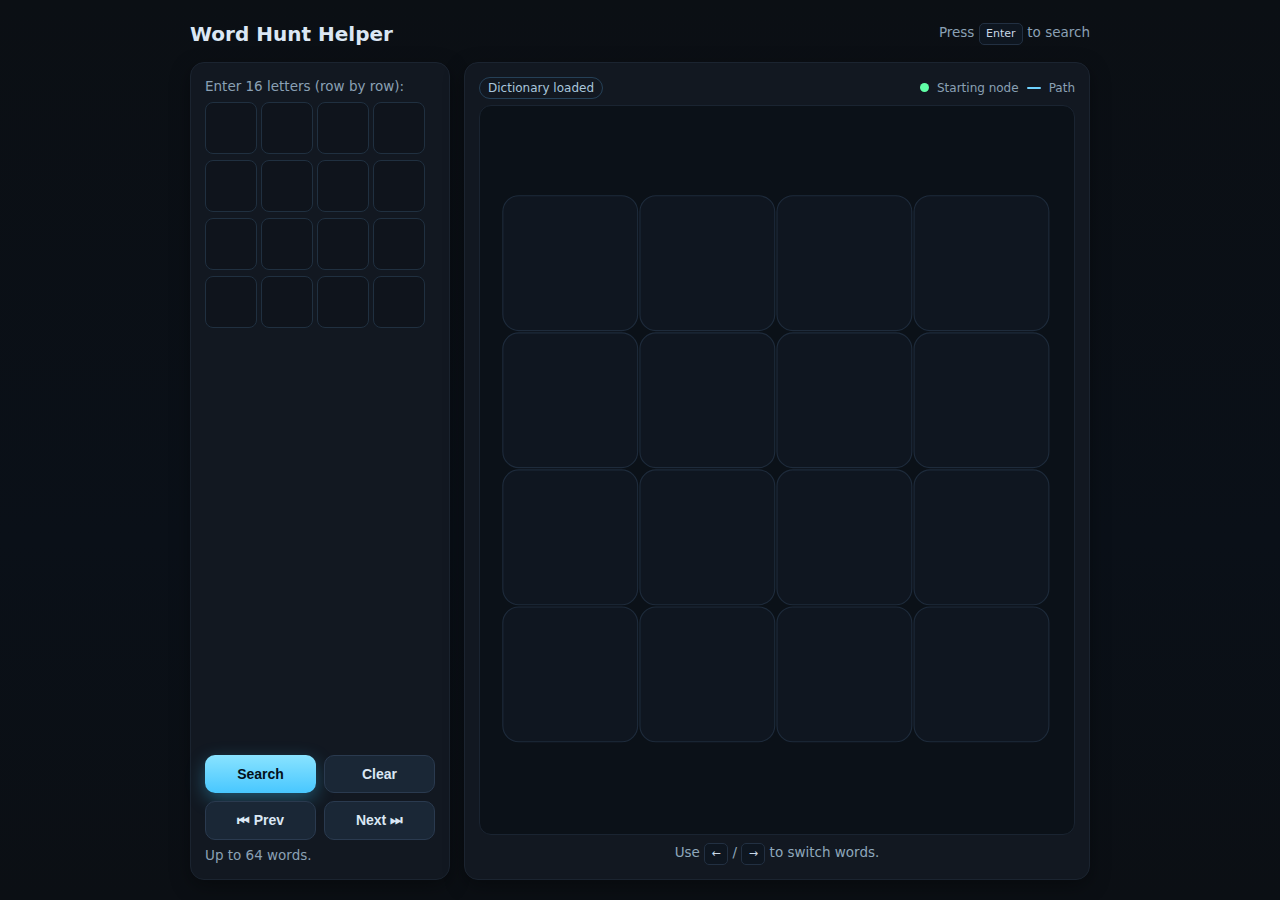
<file: word-game-cheats/word-hunt/index.html>
<!DOCTYPE html>
<html lang="en">
<head>
<meta charset="utf-8" />
<meta name="viewport" content="width=device-width, initial-scale=1" />
<title>Word Hunt Helper</title>
<style>
  :root {
    --bg:#0b0f14; --panel:#121821; --muted:#8aa0b4; --ink:#dbe7f4; --accent:#6fd3ff; --hit:#60ffa7;
  }
  * { box-sizing:border-box; }
  html, body { height:100%; }
  body {
    margin:0;
    font:15px/1.4 system-ui,-apple-system,Segoe UI,Roboto,Helvetica,Arial;
    color:var(--ink);
    background:linear-gradient(180deg,#0b0f14,#0a1018 60%,#0b0f14);
    display:flex;
    justify-content:center;
    align-items:flex-start;
    min-height:600px;
    height:100vh;
    padding:20px;
  }
  .app {
    width:min(900px,100%);
    display:flex;
    flex-direction:column;
    gap:14px;
    height:100%;
  }
  header { display:flex; justify-content:space-between; align-items:center; }
  .title { font-size:20px; font-weight:700; }
  .hint { color:var(--muted); font-size:13.5px; }
  .kbd {
    display:inline-grid; place-items:center;
    padding:.15rem .4rem; border-radius:5px;
    background:#0e1620; border:1px solid #223042;
    color:#c9d8e6; font-size:11px;
  }

  .row { display:flex; gap:14px; align-items:stretch; flex:1; min-height:0; }
  @media (max-width:720px){ .row{flex-direction:column;} }

  .card {
    background:var(--panel);
    border:1px solid #1b2430;
    border-radius:14px;
    padding:14px;
    box-shadow:0 6px 20px rgba(0,0,0,.35);
    display:flex;flex-direction:column;justify-content:space-between;
  }

  .controls {
    flex:0 0 260px;
    display:flex;flex-direction:column;justify-content:space-between;
  }

  label { font-size:13.5px;color:var(--muted);display:block;margin-bottom:6px; }
  .gridInput {
    display:grid;
    grid-template-columns:repeat(4,52px);
    grid-auto-rows:52px;
    justify-content:start;
    column-gap:4px; row-gap:6px; margin-top:4px;
  }
  .gridCell {
    width:52px;height:52px;display:flex;align-items:center;justify-content:center;
    border-radius:8px;background:#0f141c;border:1px solid #203040;
    font-size:24px;font-weight:700;text-transform:uppercase;
  }

  .btn {
    cursor:pointer;border:0;padding:10px 12px;border-radius:10px;
    font-weight:650;font-size:14px;color:#03111a;
    background:linear-gradient(180deg,#89e3ff,#48c7ff);
    box-shadow:0 6px 18px rgba(64,200,255,.35);
    width:100%;
  }
  .btn.secondary {
    background:#1a2736;color:var(--ink);
    border:1px solid #2a3a4f;box-shadow:none;
  }

  .btnGrid {
    display:grid;
    grid-template-columns:repeat(2,1fr);
    gap:8px;
    margin-top:12px;
  }

  .pill { padding:.1rem .5rem;border:1px solid #254057;
    border-radius:999px;color:#a9c6dc;font-size:12px;
  }
  .legend { display:flex;gap:8px;align-items:center;font-size:12px; }
  .legend i { display:inline-block;width:9px;height:9px;border-radius:50%; }
  .legend .node { background:var(--hit); }
  .legend .edge { width:14px;height:2px;border-radius:2px;background:var(--accent); }

  .gridCard {
    flex:2 1 520px;
    display:flex;flex-direction:column;justify-content:space-between;
    min-height:0;
  }
  .svgWrap {
    flex:1;
    width:100%;
    min-height:300px;
    border-radius:12px;
    background:#0b1118;
    border:1px solid #1a2431;
    overflow:hidden;
  }
  svg { width:100%;height:100%;display:block; }
  .footer { color:#8ea7bb;font-size:13.5px;margin-top:8px;text-align:center; }

  .bottomHint { color:var(--muted);font-size:13.5px;margin-top:6px; }

  @media (max-width:720px){
    .gridCard{
      flex: 0 0 auto;
    }
    .svgWrap{
      flex: unset;
      aspect-ratio: 1 / 1;
      width: 100%;
      height: auto;
      min-height: 320px;
      max-height: 70vh;
    }
  }
</style>
</head>
<body>
  <div class="app">
    <header>
      <div class="title">Word Hunt Helper</div>
      <div class="hint">Press <span class="kbd">Enter</span> to search</div>
    </header>

    <div class="row">
      <section class="card controls">
        <div>
          <label>Enter 16 letters (row by row):</label>
          <div class="gridInput" id="gridInput"></div>
        </div>

        <div style="display:flex;flex-direction:column;margin-top:14px;">
          <div class="btnGrid">
            <button id="runBtn" class="btn">Search</button>
            <button id="clearBtn" class="btn secondary">Clear</button>
            <button id="prevBtn" class="btn secondary">⏮ Prev</button>
            <button id="nextBtn" class="btn secondary">Next ⏭</button>
          </div>
          <div class="bottomHint">Up to 64 words.</div>
        </div>
      </section>

      <section class="card gridCard">
        <div style="display:flex;align-items:center;justify-content:space-between;color:var(--muted);margin-bottom:6px;">
          <div class="pill" id="status">Loading dictionary...</div>
          <div class="legend"><i class="node"></i><span>Starting node</span><span class="edge"></span><span>Path</span></div>
        </div>
        <div class="svgWrap"><svg id="board" viewBox="0 0 520 520" preserveAspectRatio="xMidYMid meet"></svg></div>
        <div class="footer">Use <span class="kbd">←</span> / <span class="kbd">→</span> to switch words.</div>
      </section>
    </div>
  </div>

<script>
class TrieNode{constructor(){this.isWord=false;this.next=new Map()}}
class Trie{
  constructor(){this.root=new TrieNode()}
  insert(w){let n=this.root;for(let ch of w.toLowerCase()){if(!n.next.has(ch))n.next.set(ch,new TrieNode());n=n.next.get(ch)}n.isWord=true}
  startsWith(p){let n=this.root;for(let ch of p.toLowerCase()){if(!n.next.has(ch))return false;n=n.next.get(ch)}return true}
  search(w){let n=this.root;for(let ch of w.toLowerCase()){if(!n.next.has(ch))return false;n=n.next.get(ch)}return n.isWord}
}

const N=4,DIRS=[[-1,-1],[-1,0],[-1,1],[0,-1],[0,1],[1,-1],[1,0],[1,1]];
let trie=new Trie(),dictLoaded=false,results=[],activeIndex=-1;
const el=id=>document.getElementById(id);
const board=el('board'),statusPill=el('status'),gridInput=el('gridInput');
let lettersArr=Array(16).fill('');

function createGrid(){
  gridInput.innerHTML='';
  for(let i=0;i<16;i++){
    const cell=document.createElement('div');
    cell.className='gridCell';
    gridInput.appendChild(cell);
  }
}
createGrid();

document.addEventListener('keydown',e=>{
  if(document.activeElement.tagName==='INPUT')return;
  if(e.key.length===1&&/[a-zA-Z]/.test(e.key)){
    const idx=lettersArr.findIndex(ch=>!ch);
    if(idx!==-1)lettersArr[idx]=e.key.toUpperCase();
  }else if(e.key==='Backspace'){
    const idx=lettersArr.slice().reverse().findIndex(ch=>ch);
    if(idx!==-1)lettersArr[15-idx]='';
  }else if(e.key==='Enter'){el('runBtn').click();}
  else if(e.key === 'ArrowRight'){ el('nextBtn').click(); }
  else if(e.key === 'ArrowLeft'){ el('prevBtn').click(); }
  updateGrid();
});
document.addEventListener('beforeinput', e => {
  if (e.data && !/^[a-zA-Z]$/.test(e.data)) {
    e.preventDefault();
  }
});
function updateGrid(){[...gridInput.children].forEach((c,i)=>c.textContent=lettersArr[i]||'');}

async function autoLoadDict(){
  try{
    const res=await fetch('../scrabble_words.txt');
    if(!res.ok)throw new Error('not found');
    const text=await res.text();
    for(const line of text.split(/\r?\n/)){
      const w=line.trim().toLowerCase();
      if(w&&/^[a-z]{3,}$/.test(w))trie.insert(w);
    }
    dictLoaded=true;
    statusPill.textContent='Dictionary loaded';
  }catch(e){statusPill.textContent='❌ Dictionary not found';}
}
autoLoadDict();

function getLetters(){return lettersArr.join('').toLowerCase();}
function searchAll(letters){
  const grid=Array.from({length:N},(_,r)=>Array.from({length:N},(_,c)=>letters[r*N+c]));
  const used=Array.from({length:N},()=>Array(N).fill(false));
  const found=new Map();
  function dfs(r,c,cur,coords){
    if(!trie.startsWith(cur))return;
    if(cur.length>=3&&trie.search(cur)){
      const path=coords.map(([rr,cc])=>`${rr+1}${cc+1}`).join(' ');
      if(!found.has(cur))found.set(cur,path);
    }
    for(const[dr,dc]of DIRS){
      const nr=r+dr,nc=c+dc;
      if(nr<0||nr>=N||nc<0||used[nr][nc])continue;
      used[nr][nc]=true;
      dfs(nr,nc,cur+grid[nr][nc],coords.concat([[nr,nc]]));
      used[nr][nc]=false;
    }
  }
  for(let r=0;r<N;r++)for(let c=0;c<N;c++){
    used[r][c]=true;dfs(r,c,grid[r][c],[[r,c]]);used[r][c]=false;
  }
  const vec=[];
  for(const[w,p]of found.entries()){vec.push({word:w,pathStr:p,coords:p.split(' ').map(s=>[+s[0]-1,+s[1]-1])});}
  vec.sort((a,b)=>b.word.length-a.word.length||a.word.localeCompare(b.word));
  return vec.slice(0,64);
}

function node(tag,a){const e=document.createElementNS('http://www.w3.org/2000/svg',tag);for(const k in a)e.setAttribute(k,a[k]);return e;}
function drawBoard(letters){
  board.innerHTML='';
  const size=520,pad=20,cell=(size-2*pad)/N;
  for(let r=0;r<N;r++)for(let c=0;c<N;c++){
    const x=pad+c*cell,y=pad+r*cell;
    board.appendChild(node('rect',{x,y,width:cell-2,height:cell-2,rx:14,ry:14,fill:'#0f1620',stroke:'#1e2b3b'}));
  }
  for(let r=0;r<N;r++)for(let c=0;c<N;c++){
    const x=pad+c*cell+cell/2,y=pad+r*cell+cell/2+8,ch=letters[r*N+c]?.toUpperCase()||'';
    const t=node('text',{x,y,fill:'#dbe7f4','text-anchor':'middle','font-size':40,'font-weight':700});t.textContent=ch;board.appendChild(t);
  }
}
function drawPath(coords){
  const size=520,pad=20,cell=(size-2*pad)/N;
  const pts=coords.map(([r,c])=>[pad+c*cell+cell/2,pad+r*cell+cell/2]);
  for(let i=0;i<pts.length-1;i++){const[x1,y1]=pts[i],[x2,y2]=pts[i+1];board.appendChild(node('line',{x1,y1,x2,y2,stroke:'#6fd3ff','stroke-width':6,'stroke-linecap':'round'}));}
  coords.forEach(([r,c],i)=>{const cx=pad+c*cell+cell/2,cy=pad+r*cell+cell/2;board.appendChild(node('circle',{cx,cy,r:14,fill:i? '#6fd3ff':'#60ffa7'}));});
}
function setActive(i){
  if(!results.length)return;activeIndex=(i+results.length)%results.length;
  const r=results[activeIndex];
  statusPill.textContent=`${activeIndex+1}/${results.length} · ${r.word}`;
  drawBoard(getLetters());drawPath(r.coords);
}

el('runBtn').onclick=()=>{
  if(!dictLoaded){alert('Dictionary not loaded.');return;}
  const letters=getLetters();
  if(letters.length!==16){alert('Please enter 16 letters.');return;}
  results=searchAll(letters);
  if(!results.length){statusPill.textContent='No words found';drawBoard(letters);return;}
  setActive(0);
};
el('nextBtn').onclick=()=>{if(results.length)setActive(activeIndex+1)};
el('prevBtn').onclick=()=>{if(results.length)setActive(activeIndex-1)};
el('clearBtn').onclick=()=>{
  lettersArr=Array(16).fill('');
  updateGrid();
  drawBoard(' '.repeat(16));
  results=[];activeIndex=-1;
  if(dictLoaded){statusPill.textContent='Cleared.';}
};
drawBoard(' '.repeat(16));
</script>
</body>
</html>
</file>
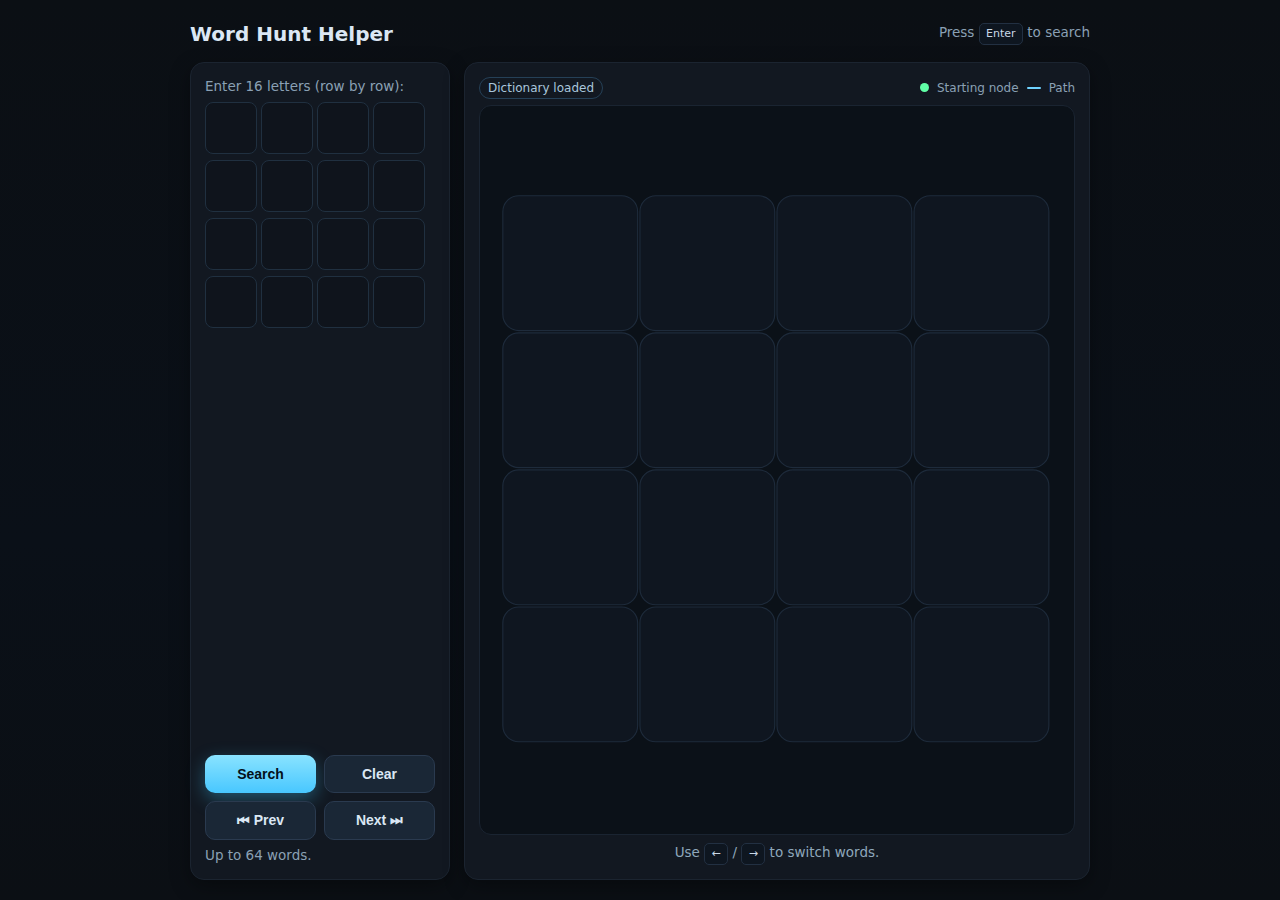
<file: word-game-cheats/word-hunt/beta.html>
<!DOCTYPE html>
<html lang="en">
<head>
<meta charset="utf-8" />
<meta name="viewport" content="width=device-width, initial-scale=1" />
<title>Word Hunt Helper</title>
<style>
  :root {
    --bg:#0b0f14; --panel:#121821; --muted:#8aa0b4; --ink:#dbe7f4; --accent:#6fd3ff; --hit:#60ffa7;
  }
  * { box-sizing:border-box; }
  html, body { height:100%; }
  body {
    margin:0;
    font:15px/1.4 system-ui,-apple-system,Segoe UI,Roboto,Helvetica,Arial;
    color:var(--ink);
    background:linear-gradient(180deg,#0b0f14,#0a1018 60%,#0b0f14);
    display:flex;
    justify-content:center;
    align-items:flex-start;
    min-height:600px;
    height:100vh;
    padding:20px;
  }
  .app {
    width:min(900px,100%);
    display:flex;
    flex-direction:column;
    gap:14px;
    height:100%;
  }
  header { display:flex; justify-content:space-between; align-items:center; }
  .title { font-size:20px; font-weight:700; }
  .hint { color:var(--muted); font-size:13.5px; }
  .kbd {
    display:inline-grid; place-items:center;
    padding:.15rem .4rem; border-radius:5px;
    background:#0e1620; border:1px solid #223042;
    color:#c9d8e6; font-size:11px;
  }

  .row { display:flex; gap:14px; align-items:stretch; flex:1; min-height:0; }
  @media (max-width:720px){ .row{flex-direction:column;} }

  .card {
    background:var(--panel);
    border:1px solid #1b2430;
    border-radius:14px;
    padding:14px;
    box-shadow:0 6px 20px rgba(0,0,0,.35);
    display:flex;flex-direction:column;justify-content:space-between;
  }

  .controls {
    flex:0 0 260px;
    display:flex;flex-direction:column;justify-content:space-between;
  }

  label { font-size:13.5px;color:var(--muted);display:block;margin-bottom:6px; }
  .gridInput {
    display:grid;
    grid-template-columns:repeat(4,52px);
    grid-auto-rows:52px;
    justify-content:start;
    column-gap:4px; row-gap:6px; margin-top:4px;
  }
  .gridCell {
    width:52px;height:52px;display:flex;align-items:center;justify-content:center;
    border-radius:8px;background:#0f141c;border:1px solid #203040;
    font-size:24px;font-weight:700;text-transform:uppercase;
  }

  .btn {
    cursor:pointer;border:0;padding:10px 12px;border-radius:10px;
    font-weight:650;font-size:14px;color:#03111a;
    background:linear-gradient(180deg,#89e3ff,#48c7ff);
    box-shadow:0 6px 18px rgba(64,200,255,.35);
    width:100%;
  }
  .btn.secondary {
    background:#1a2736;color:var(--ink);
    border:1px solid #2a3a4f;box-shadow:none;
  }

  .btnGrid {
    display:grid;
    grid-template-columns:repeat(2,1fr);
    gap:8px;
    margin-top:12px;
  }

  .pill { padding:.1rem .5rem;border:1px solid #254057;
    border-radius:999px;color:#a9c6dc;font-size:12px;
  }
  .legend { display:flex;gap:8px;align-items:center;font-size:12px; }
  .legend i { display:inline-block;width:9px;height:9px;border-radius:50%; }
  .legend .node { background:var(--hit); }
  .legend .edge { width:14px;height:2px;border-radius:2px;background:var(--accent); }

  .gridCard {
    flex:2 1 520px;
    display:flex;flex-direction:column;justify-content:space-between;
    min-height:0;
  }
  .svgWrap {
    flex:1;
    width:100%;
    min-height:300px;
    border-radius:12px;
    background:#0b1118;
    border:1px solid #1a2431;
    overflow:hidden;
  }
  svg { width:100%;height:100%;display:block; }
  .footer { color:#8ea7bb;font-size:13.5px;margin-top:8px;text-align:center; }

  .bottomHint { color:var(--muted);font-size:13.5px;margin-top:6px; }

  @media (max-width:720px){
    .gridCard{
      flex: 0 0 auto;
    }
    .svgWrap{
      flex: unset;
      aspect-ratio: 1 / 1;
      width: 100%;
      height: auto;
      min-height: 320px;
      max-height: 70vh;
    }
  }
</style>
</head>
<body>
  <div class="app">
    <header>
      <div class="title">Word Hunt Helper</div>
      <div class="hint">Press <span class="kbd">Enter</span> to search</div>
    </header>

    <div class="row">
      <section class="card controls">
        <div>
          <label>Enter 16 letters (row by row):</label>
          <div class="gridInput" id="gridInput"></div>
        </div>

        <div style="display:flex;flex-direction:column;margin-top:14px;">
          <div class="btnGrid">
            <button id="runBtn" class="btn">Search</button>
            <button id="clearBtn" class="btn secondary">Clear</button>
            <button id="prevBtn" class="btn secondary">⏮ Prev</button>
            <button id="nextBtn" class="btn secondary">Next ⏭</button>
          </div>
          <div class="bottomHint">Up to 64 words.</div>
        </div>
      </section>

      <section class="card gridCard">
        <div style="display:flex;align-items:center;justify-content:space-between;color:var(--muted);margin-bottom:6px;">
          <div class="pill" id="status">Loading dictionary...</div>
          <div class="legend"><i class="node"></i><span>Starting node</span><span class="edge"></span><span>Path</span></div>
        </div>
        <div class="svgWrap"><svg id="board" viewBox="0 0 520 520" preserveAspectRatio="xMidYMid meet"></svg></div>
        <div class="footer">Use <span class="kbd">←</span> / <span class="kbd">→</span> to switch words.</div>
      </section>
    </div>
  </div>

  <input id="hiddenInput" type="text" inputmode="latin" maxlength="16"
    style="position:absolute;opacity:0;pointer-events:none;" />

<script>
class TrieNode{constructor(){this.isWord=false;this.next=new Map()}}
class Trie{
  constructor(){this.root=new TrieNode()}
  insert(w){let n=this.root;for(let ch of w.toLowerCase()){if(!n.next.has(ch))n.next.set(ch,new TrieNode());n=n.next.get(ch)}n.isWord=true}
  startsWith(p){let n=this.root;for(let ch of p.toLowerCase()){if(!n.next.has(ch))return false;n=n.next.get(ch)}return true}
  search(w){let n=this.root;for(let ch of w.toLowerCase()){if(!n.next.has(ch))return false;n=n.next.get(ch)}return n.isWord}
}

const N=4,DIRS=[[-1,-1],[-1,0],[-1,1],[0,-1],[0,1],[1,-1],[1,0],[1,1]];
let trie=new Trie(),dictLoaded=false,results=[],activeIndex=-1;
let lockedLetters = null;
const el=id=>document.getElementById(id);
const board=el('board'),statusPill=el('status'),gridInput=el('gridInput'),hiddenInput=el('hiddenInput');
let lettersArr=Array(16).fill('');

function createGrid(){
  gridInput.innerHTML='';
  for(let i=0;i<16;i++){
    const cell=document.createElement('div');
    cell.className='gridCell';
    gridInput.appendChild(cell);
  }
}
createGrid();

function updateGrid(){[...gridInput.children].forEach((c,i)=>c.textContent=lettersArr[i]||'');}

gridInput.addEventListener('click', ()=> hiddenInput.focus());
document.addEventListener('click', e => {
  if (!gridInput.contains(e.target)) {
    hiddenInput.blur();
  }
});
hiddenInput.addEventListener('input', e=>{
  const val = e.target.value.toUpperCase().replace(/[^A-Z]/g,'');
  lettersArr = val.split('').slice(0,16);
  updateGrid();
});

document.addEventListener('keydown',e=>{
  if(document.activeElement.tagName==='INPUT' && e.target!==hiddenInput)return;
  if(e.key.length===1&&/[a-zA-Z]/.test(e.key)){
    const idx=lettersArr.findIndex(ch=>!ch);
    if(idx!==-1)lettersArr[idx]=e.key.toUpperCase();
  }else if(e.key==='Backspace'){
    const idx=lettersArr.slice().reverse().findIndex(ch=>ch);
    if(idx!==-1)lettersArr[15-idx]='';
  }else if(e.key==='Enter'){el('runBtn').click();}
  else if(e.key === 'ArrowRight'){ el('nextBtn').click(); }
  else if(e.key === 'ArrowLeft'){ el('prevBtn').click(); }
  updateGrid();
});

document.addEventListener('beforeinput', e => {
  if (e.data && !/^[a-zA-Z]$/.test(e.data)) e.preventDefault();
});

async function autoLoadDict(){
  try{
    const res=await fetch('../scrabble_words.txt');
    if(!res.ok)throw new Error('not found');
    const text=await res.text();
    for(const line of text.split(/\r?\n/)){
      const w=line.trim().toLowerCase();
      if(w&&/^[a-z]{3,}$/.test(w))trie.insert(w);
    }
    dictLoaded=true;
    statusPill.textContent='Dictionary loaded';
  }catch(e){statusPill.textContent='❌ Dictionary not found';}
}
autoLoadDict();

function getLetters(){return lettersArr.join('').toLowerCase();}
function searchAll(letters){
  const grid=Array.from({length:N},(_,r)=>Array.from({length:N},(_,c)=>letters[r*N+c]));
  const used=Array.from({length:N},()=>Array(N).fill(false));
  const found=new Map();
  function dfs(r,c,cur,coords){
    if(!trie.startsWith(cur))return;
    if(cur.length>=3&&trie.search(cur)){
      const path=coords.map(([rr,cc])=>`${rr+1}${cc+1}`).join(' ');
      if(!found.has(cur))found.set(cur,path);
    }
    for(const[dr,dc]of DIRS){
      const nr=r+dr,nc=c+dc;
      if(nr<0||nr>=N||nc<0||used[nr][nc])continue;
      used[nr][nc]=true;
      dfs(nr,nc,cur+grid[nr][nc],coords.concat([[nr,nc]]));
      used[nr][nc]=false;
    }
  }
  for(let r=0;r<N;r++)for(let c=0;c<N;c++){
    used[r][c]=true;dfs(r,c,grid[r][c],[[r,c]]);used[r][c]=false;
  }
  const vec=[];
  for(const[w,p]of found.entries()){vec.push({word:w,pathStr:p,coords:p.split(' ').map(s=>[+s[0]-1,+s[1]-1])});}
  vec.sort((a,b)=>b.word.length-a.word.length||a.word.localeCompare(b.word));
  return vec.slice(0,64);
}

function node(tag,a){const e=document.createElementNS('http://www.w3.org/2000/svg',tag);for(const k in a)e.setAttribute(k,a[k]);return e;}
function drawBoard(letters){
  board.innerHTML='';
  const size=520,pad=20,cell=(size-2*pad)/N;
  for(let r=0;r<N;r++)for(let c=0;c<N;c++){
    const x=pad+c*cell,y=pad+r*cell;
    board.appendChild(node('rect',{x,y,width:cell-2,height:cell-2,rx:14,ry:14,fill:'#0f1620',stroke:'#1e2b3b'}));
  }
  for(let r=0;r<N;r++)for(let c=0;c<N;c++){
    const x=pad+c*cell+cell/2,y=pad+r*cell+cell/2+8,ch=letters[r*N+c]?.toUpperCase()||'';
    const t=node('text',{x,y,fill:'#dbe7f4','text-anchor':'middle','font-size':40,'font-weight':700});t.textContent=ch;board.appendChild(t);
  }
}
function drawPath(coords){
  const size=520,pad=20,cell=(size-2*pad)/N;
  const pts=coords.map(([r,c])=>[pad+c*cell+cell/2,pad+r*cell+cell/2]);
  for(let i=0;i<pts.length-1;i++){const[x1,y1]=pts[i],[x2,y2]=pts[i+1];board.appendChild(node('line',{x1,y1,x2,y2,stroke:'#6fd3ff','stroke-width':6,'stroke-linecap':'round'}));}
  coords.forEach(([r,c],i)=>{const cx=pad+c*cell+cell/2,cy=pad+r*cell+cell/2;board.appendChild(node('circle',{cx,cy,r:14,fill:i? '#6fd3ff':'#60ffa7'}));});
}
function setActive(i){
  if(!results.length)return;activeIndex=(i+results.length)%results.length;
  const r=results[activeIndex];
  statusPill.textContent=`${activeIndex+1}/${results.length} · ${r.word}`;
  drawBoard(lockedLetters||getLetters());drawPath(r.coords);
}

el('runBtn').onclick=()=>{
  if(!dictLoaded){alert('Dictionary not loaded.');return;}
  const letters=getLetters();
  if(letters.length!==16){alert('Please enter 16 letters.');return;}
  results=searchAll(letters);
  if(!results.length){statusPill.textContent='No word found';drawBoard(letters);return;}
  lockedLetters = getLetters();
  setActive(0);
};
el('nextBtn').onclick=()=>{if(results.length)setActive(activeIndex+1)};
el('prevBtn').onclick=()=>{if(results.length)setActive(activeIndex-1)};
el('clearBtn').onclick=()=>{
  lettersArr=Array(16).fill('');
  updateGrid();
  hiddenInput.value='';
  drawBoard(' '.repeat(16));
  results=[];activeIndex=-1;
  lockedLetters = null;
  if(dictLoaded){statusPill.textContent='Cleared';}
};
drawBoard(' '.repeat(16));
</script>
</body>
</html>
</file>
